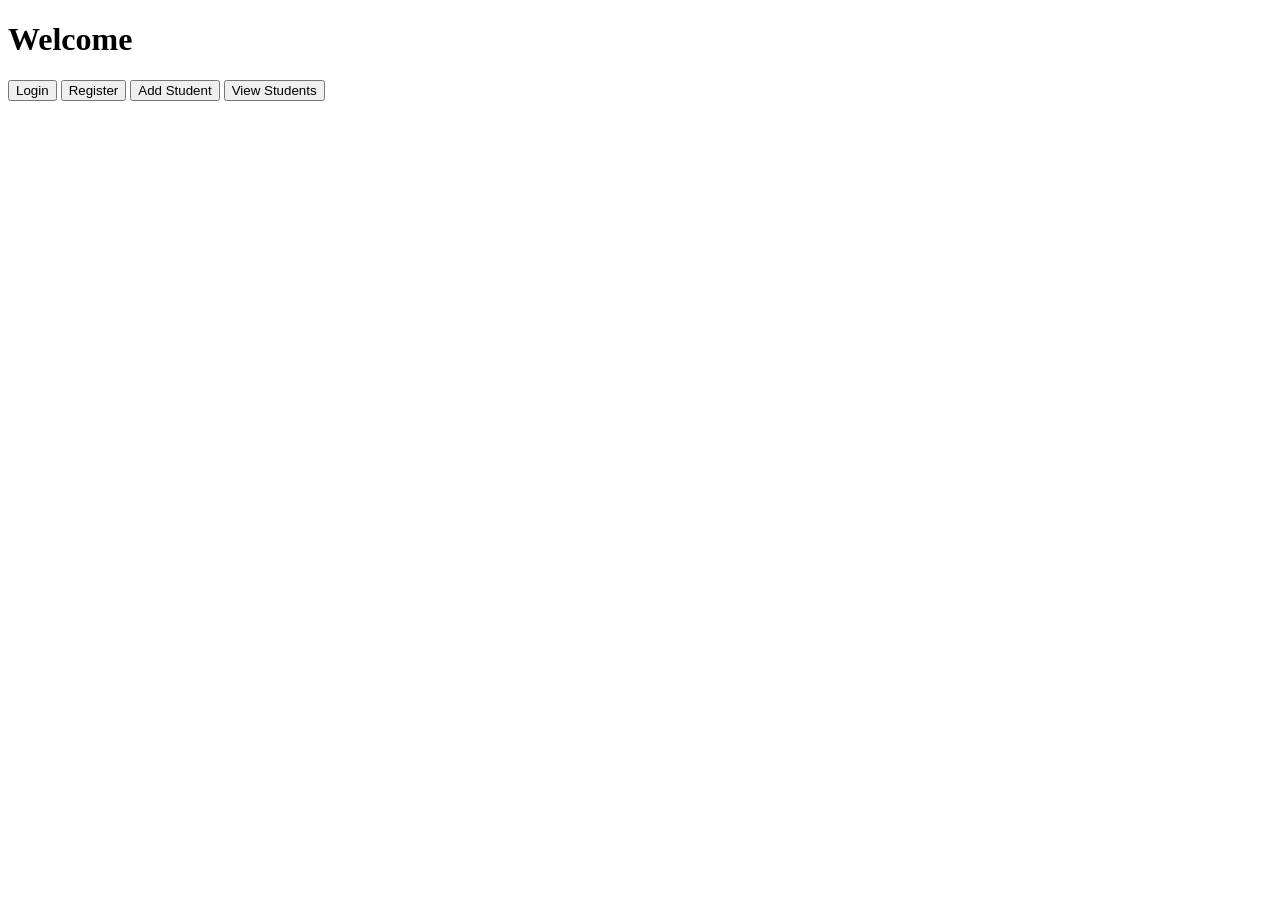
<file: src/main/resources/templates/index.html>
<!DOCTYPE html>
<html xmlns:th="http://www.thymeleaf.org">
<head>
    <title>Home</title>
</head>
<body>
<h1>Welcome</h1>
<a href="/login"><button>Login</button></a>
<a href="/register"><button>Register</button></a>
<a href="/students/add"><button>Add Student</button></a>
<a href="/students"><button>View Students</button></a>
</body>
</html>
</file>
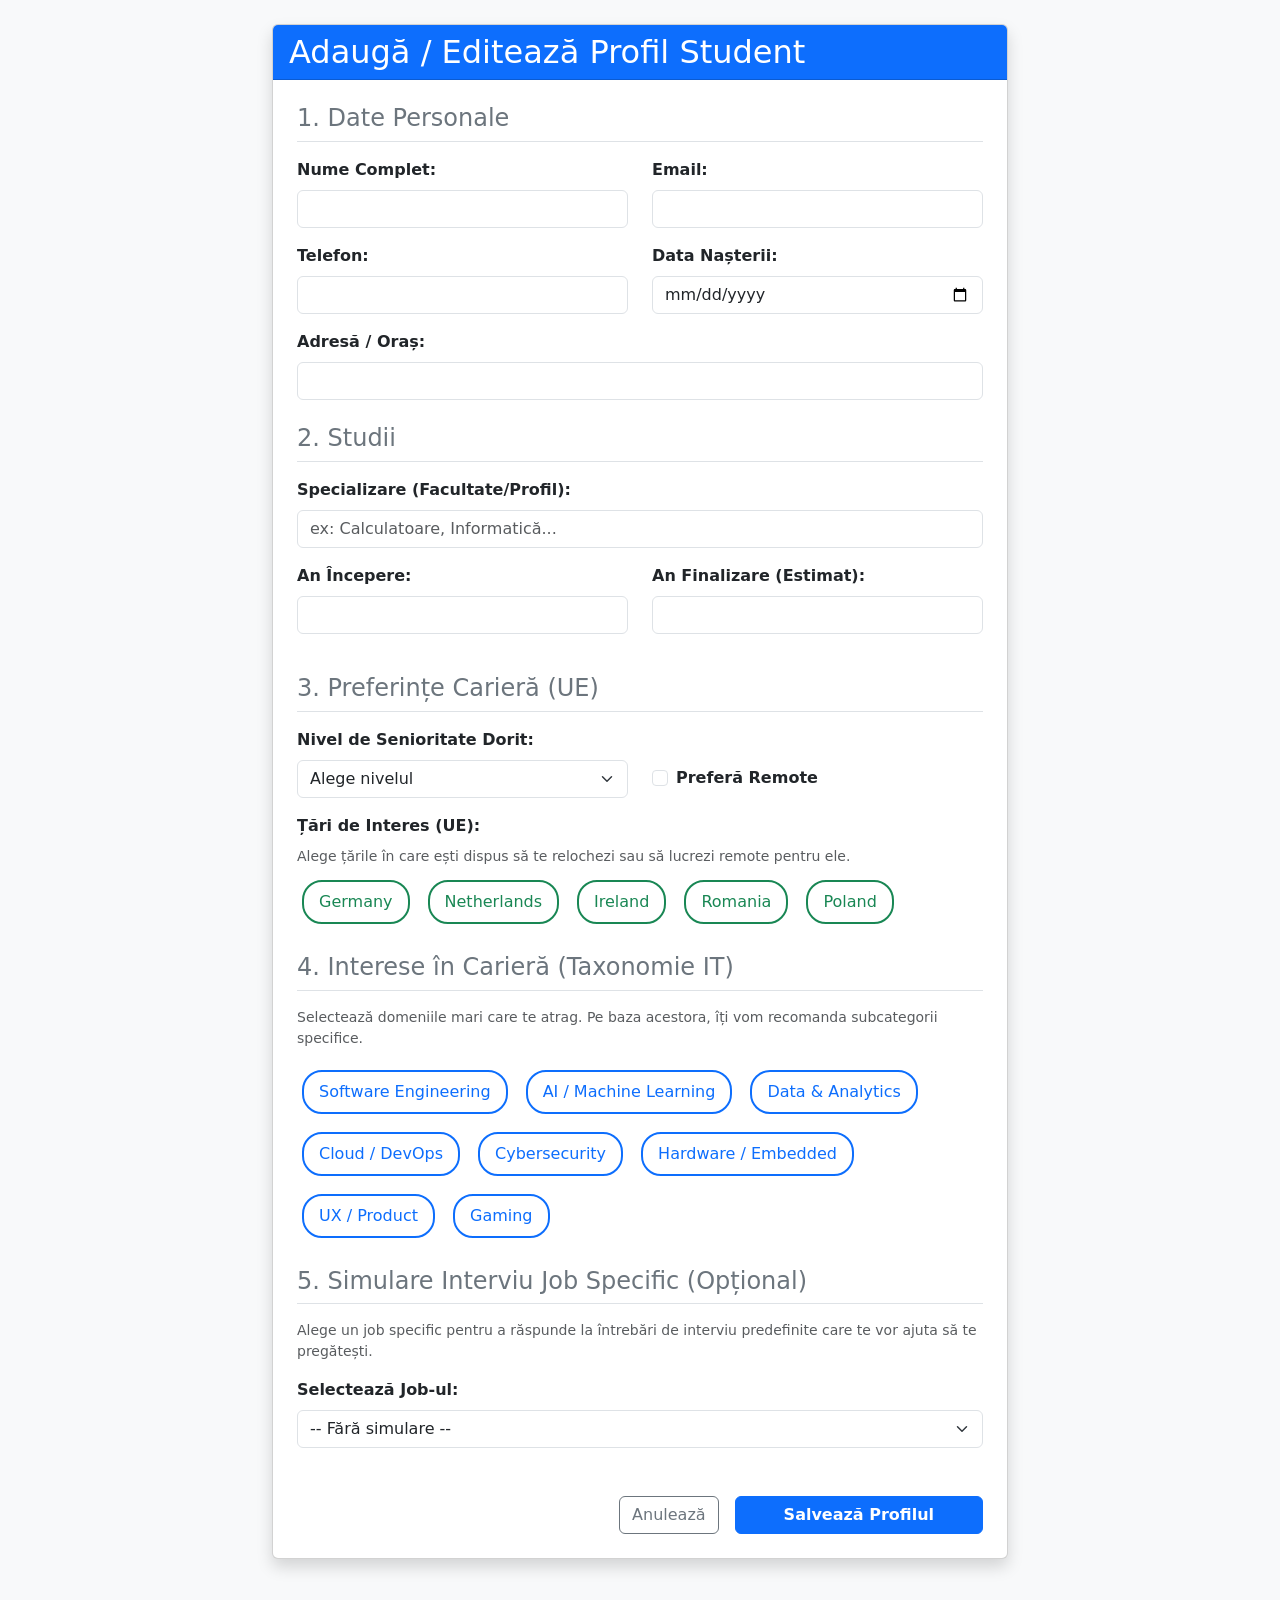
<file: src/main/resources/templates/add-student.html>
<!DOCTYPE html>
<html xmlns:th="http://www.thymeleaf.org" lang="ro">
<head>
    <meta charset="UTF-8">
    <meta name="viewport" content="width=device-width, initial-scale=1.0">
    <title>Adaugă Student</title>
    <link href="https://cdn.jsdelivr.net/npm/bootstrap@5.3.3/dist/css/bootstrap.min.css" rel="stylesheet">
    <style>
        .domain-checkbox, .country-checkbox {
            display: none;
        }
        .domain-label, .country-label {
            display: inline-block;
            padding: 8px 15px;
            margin: 5px;
            border: 2px solid #0d6efd;
            border-radius: 20px;
            cursor: pointer;
            transition: all 0.2s;
            color: #0d6efd;
            background-color: white;
            font-weight: 500;
        }
        .domain-checkbox:checked + .domain-label, .country-checkbox:checked + .country-label {
            background-color: #0d6efd;
            color: white;
            box-shadow: 0 4px 6px rgba(13, 110, 253, 0.2);
        }
        .country-label {
            border-color: #198754;
            color: #198754;
        }
        .country-checkbox:checked + .country-label {
            background-color: #198754;
            box-shadow: 0 4px 6px rgba(25, 135, 84, 0.2);
        }
    </style>
</head>
<body class="bg-light">
<div class="container mt-4 mb-5">
    <div class="row justify-content-center">
        <div class="col-md-8">
            <div class="card shadow">
                <div class="card-header bg-primary text-white">
                    <h2 class="mb-0">Adaugă / Editează Profil Student</h2>
                </div>
                <div class="card-body p-4">
                    <form th:action="@{/students/add}" th:object="${student}" method="post">

                        <h4 class="mb-3 text-secondary border-bottom pb-2">1. Date Personale</h4>
                        <div class="row">
                            <div class="col-md-6 mb-3">
                                <label for="name" class="form-label fw-bold">Nume Complet:</label>
                                <input id="name" th:field="*{name}" type="text" class="form-control" required/>
                            </div>
                            <div class="col-md-6 mb-3">
                                <label for="email" class="form-label fw-bold">Email:</label>
                                <input id="email" th:field="*{email}" type="email" class="form-control" required/>
                            </div>
                        </div>

                        <div class="row">
                            <div class="col-md-6 mb-3">
                                <label for="phoneNumber" class="form-label fw-bold">Telefon:</label>
                                <input id="phoneNumber" th:field="*{phoneNumber}" type="tel" class="form-control"/>
                            </div>
                            <div class="col-md-6 mb-3">
                                <label for="dateOfBirth" class="form-label fw-bold">Data Nașterii:</label>
                                <input id="dateOfBirth" th:field="*{dateOfBirth}" type="date" class="form-control" required/>
                            </div>
                        </div>

                        <div class="mb-3">
                            <label for="address" class="form-label fw-bold">Adresă / Oraș:</label>
                            <input id="address" th:field="*{address}" type="text" class="form-control"/>
                        </div>

                        <h4 class="mb-3 mt-4 text-secondary border-bottom pb-2">2. Studii</h4>
                        <div class="mb-3">
                            <label for="major" class="form-label fw-bold">Specializare (Facultate/Profil):</label>
                            <input id="major" th:field="*{major}" type="text" class="form-control" placeholder="ex: Calculatoare, Informatică..."/>
                        </div>

                        <div class="row">
                            <div class="col-md-6 mb-3">
                                <label for="startYear" class="form-label fw-bold">An Începere:</label>
                                <input id="startYear" th:field="*{startYear}" type="number" class="form-control" min="1900" max="2100"/>
                            </div>
                            <div class="col-md-6 mb-3">
                                <label for="endYear" class="form-label fw-bold">An Finalizare (Estimat):</label>
                                <input id="endYear" th:field="*{endYear}" type="number" class="form-control" min="1900" max="2100"/>
                            </div>
                        </div>

                        <!-- New fields for Seniority, Remote Preference and Location -->
                        <h4 class="mb-3 mt-4 text-secondary border-bottom pb-2">3. Preferințe Carieră (UE)</h4>
                        <div class="row">
                            <div class="col-md-6 mb-3">
                                <label for="preferredSeniority" class="form-label fw-bold">Nivel de Senioritate Dorit:</label>
                                <select id="preferredSeniority" th:field="*{preferredSeniority}" class="form-select">
                                    <option value="">Alege nivelul</option>
                                    <option value="Internship">Internship</option>
                                    <option value="Junior">Junior</option>
                                    <option value="Mid">Mid</option>
                                    <option value="Senior">Senior</option>
                                    <option value="Lead">Lead</option>
                                </select>
                            </div>
                            <div class="col-md-6 mb-3 d-flex align-items-end">
                                <div class="form-check mb-2">
                                    <input class="form-check-input" type="checkbox" id="prefersRemote" th:field="*{prefersRemote}">
                                    <label class="form-check-label fw-bold" for="prefersRemote">
                                        Preferă Remote
                                    </label>
                                </div>
                            </div>
                        </div>

                        <div class="mb-4">
                            <label class="form-label fw-bold">Țări de Interes (UE):</label>
                            <p class="text-muted small mb-2">Alege țările în care ești dispus să te relochezi sau să lucrezi remote pentru ele.</p>
                            <div class="d-flex flex-wrap gap-2">
                                <div>
                                    <input type="checkbox" id="loc_de" class="country-checkbox" name="preferredLocations" value="Germany" th:checked="${student.preferredLocations != null and #lists.contains(student.preferredLocations, 'Germany')}">
                                    <label for="loc_de" class="country-label">Germany</label>
                                </div>
                                <div>
                                    <input type="checkbox" id="loc_nl" class="country-checkbox" name="preferredLocations" value="Netherlands" th:checked="${student.preferredLocations != null and #lists.contains(student.preferredLocations, 'Netherlands')}">
                                    <label for="loc_nl" class="country-label">Netherlands</label>
                                </div>
                                <div>
                                    <input type="checkbox" id="loc_ie" class="country-checkbox" name="preferredLocations" value="Ireland" th:checked="${student.preferredLocations != null and #lists.contains(student.preferredLocations, 'Ireland')}">
                                    <label for="loc_ie" class="country-label">Ireland</label>
                                </div>
                                <div>
                                    <input type="checkbox" id="loc_ro" class="country-checkbox" name="preferredLocations" value="Romania" th:checked="${student.preferredLocations != null and #lists.contains(student.preferredLocations, 'Romania')}">
                                    <label for="loc_ro" class="country-label">Romania</label>
                                </div>
                                <div>
                                    <input type="checkbox" id="loc_pl" class="country-checkbox" name="preferredLocations" value="Poland" th:checked="${student.preferredLocations != null and #lists.contains(student.preferredLocations, 'Poland')}">
                                    <label for="loc_pl" class="country-label">Poland</label>
                                </div>
                            </div>
                        </div>

                        <h4 class="mb-3 mt-4 text-secondary border-bottom pb-2">4. Interese în Carieră (Taxonomie IT)</h4>
                        <p class="text-muted small">Selectează domeniile mari care te atrag. Pe baza acestora, îți vom recomanda subcategorii specifice.</p>

                        <div class="mb-4">
                            <!-- Nivelul 1: Categorii (Hardcoded for UX initially, could be dynamic) -->
                            <div class="d-flex flex-wrap gap-2" id="domain-container">
                                <div>
                                    <input type="checkbox" id="dom_sw" class="domain-checkbox" value="Software Engineering">
                                    <label for="dom_sw" class="domain-label">Software Engineering</label>
                                </div>
                                <div>
                                    <input type="checkbox" id="dom_ai" class="domain-checkbox" value="AI / Machine Learning">
                                    <label for="dom_ai" class="domain-label">AI / Machine Learning</label>
                                </div>
                                <div>
                                    <input type="checkbox" id="dom_data" class="domain-checkbox" value="Data & Analytics">
                                    <label for="dom_data" class="domain-label">Data & Analytics</label>
                                </div>
                                <div>
                                    <input type="checkbox" id="dom_cloud" class="domain-checkbox" value="Cloud / DevOps / Infra">
                                    <label for="dom_cloud" class="domain-label">Cloud / DevOps</label>
                                </div>
                                <div>
                                    <input type="checkbox" id="dom_cyber" class="domain-checkbox" value="Cybersecurity">
                                    <label for="dom_cyber" class="domain-label">Cybersecurity</label>
                                </div>
                                <div>
                                    <input type="checkbox" id="dom_hw" class="domain-checkbox" value="Embedded / Hardware">
                                    <label for="dom_hw" class="domain-label">Hardware / Embedded</label>
                                </div>
                                <div>
                                    <input type="checkbox" id="dom_ux" class="domain-checkbox" value="Product / UX / Design">
                                    <label for="dom_ux" class="domain-label">UX / Product</label>
                                </div>
                                <div>
                                    <input type="checkbox" id="dom_game" class="domain-checkbox" value="Gaming / Media Tech">
                                    <label for="dom_game" class="domain-label">Gaming</label>
                                </div>
                            </div>
                        </div>

                        <!-- Container pentru Subcategorii (Apare dinamic pe baza a ce s-a selectat sus) -->
                        <div id="subcategories-section" class="mb-4" style="display: none; background-color: #f8f9fa; padding: 15px; border-radius: 8px; border: 1px solid #dee2e6;">
                            <h5 class="fw-bold mb-3">Roluri Specifice (Alege ce ți se potrivește)</h5>
                            <div id="subcategories-container" class="d-flex flex-wrap gap-2">
                                <!-- Vor fi injectate prin JavaScript -->
                            </div>

                            <!-- Aici vom păstra ca String subcategoriile alese pentru a le trimite spre Backend -->
                            <!-- Pentru moment refolosim câmpul interestedDomainId sau un camp custom,
                                 ideea e să salvăm intențiile -->
                            <input type="hidden" id="selectedSubcategories" name="applicationAnswers[UserInterests]">
                        </div>

                        <h4 class="mb-3 mt-4 text-secondary border-bottom pb-2">5. Simulare Interviu Job Specific (Opțional)</h4>
                        <p class="text-muted small">Alege un job specific pentru a răspunde la întrebări de interviu predefinite care te vor ajuta să te pregătești.</p>
                        <div class="mb-3">
                            <label for="interestedDomain" class="form-label fw-bold">Selectează Job-ul:</label>
                            <select id="interestedDomain" name="interestedDomainId" class="form-select">
                                <option value="">-- Fără simulare --</option>
                                <option th:each="job : ${availableJobs}" th:value="${job.id}" th:text="${job.jobTitle}" th:attr="data-interviu=${job.interviu}"></option>
                            </select>
                        </div>

                        <div id="questions-container" class="mb-3">
                            <!-- Questions will be dynamically inserted here -->
                        </div>


                        <div class="d-grid gap-2 d-md-flex justify-content-md-end mt-5">
                            <a th:href="@{/students}" class="btn btn-outline-secondary me-md-2">Anulează</a>
                            <button type="submit" class="btn btn-primary px-5 fw-bold">Salvează Profilul</button>
                        </div>
                    </form>
                </div>
            </div>
        </div>
    </div>
</div>

<script src="https://cdn.jsdelivr.net/npm/bootstrap@5.3.3/dist/js/bootstrap.bundle.min.js"></script>

<script>
    // Dictionar intern (simplificat pentru frontend, dar ar trebui adus din backend ideal)
    const taxonomyMap = {
        "Software Engineering": ["Frontend Developer", "Backend Developer", "Full Stack Developer", "Mobile Developer", "QA Automation"],
        "AI / Machine Learning": ["ML Engineer", "Data Scientist", "Computer Vision Engineer", "NLP Engineer"],
        "Data & Analytics": ["Data Analyst", "BI Developer", "Data Engineer"],
        "Cloud / DevOps / Infra": ["DevOps Engineer", "Cloud Engineer", "Site Reliability Engineer"],
        "Cybersecurity": ["SOC Analyst", "Security Engineer", "Pentester"],
        "Embedded / Hardware": ["Embedded Engineer", "Firmware Engineer", "IoT Engineer", "Robotics Engineer"],
        "Product / UX / Design": ["Product Manager", "UX Designer", "UI Designer"],
        "Gaming / Media Tech": ["Game Developer", "Unity Developer", "Graphics Programmer"]
    };

    document.addEventListener('DOMContentLoaded', function() {
        const domainCheckboxes = document.querySelectorAll('.domain-checkbox');
        const subcatSection = document.getElementById('subcategories-section');
        const subcatContainer = document.getElementById('subcategories-container');
        const hiddenInput = document.getElementById('selectedSubcategories');

        let selectedDomains = new Set();
        let selectedSubcats = new Set();

        domainCheckboxes.forEach(cb => {
            cb.addEventListener('change', function() {
                if (this.checked) {
                    selectedDomains.add(this.value);
                } else {
                    selectedDomains.delete(this.value);
                    // Daca un domeniu e deselectat, scoatem si subcategoriile lui din selectie
                    (taxonomyMap[this.value] || []).forEach(sub => selectedSubcats.delete(sub));
                }

                renderSubcategories();
            });
        });

        function renderSubcategories() {
            subcatContainer.innerHTML = '';

            if (selectedDomains.size === 0) {
                subcatSection.style.display = 'none';
                hiddenInput.value = '';
                return;
            }

            subcatSection.style.display = 'block';

            selectedDomains.forEach(domain => {
                const subcats = taxonomyMap[domain] || [];

                // Add a small header for the domain
                const header = document.createElement('div');
                header.className = 'w-100 mt-2 mb-1 text-primary fw-bold small';
                header.textContent = domain;
                subcatContainer.appendChild(header);

                subcats.forEach(sub => {
                    const div = document.createElement('div');

                    const cb = document.createElement('input');
                    cb.type = 'checkbox';
                    cb.className = 'domain-checkbox subcat-cb';
                    cb.id = 'sub_' + sub.replace(/\s+/g, '_');
                    cb.value = sub;
                    if(selectedSubcats.has(sub)) cb.checked = true;

                    const lbl = document.createElement('label');
                    lbl.htmlFor = cb.id;
                    lbl.className = 'domain-label px-2 py-1 fs-6';
                    lbl.style.borderColor = '#6c757d';
                    lbl.style.color = '#495057';
                    lbl.textContent = sub;

                    cb.addEventListener('change', function() {
                        if(this.checked) selectedSubcats.add(this.value);
                        else selectedSubcats.delete(this.value);

                        // Actualizam input-ul hidden cu o lista delimitata de virgula
                        hiddenInput.value = Array.from(selectedSubcats).join(', ');

                        // Schimbam culoarea cand e selectat
                        if(this.checked) {
                            lbl.style.backgroundColor = '#6c757d';
                            lbl.style.color = 'white';
                        } else {
                            lbl.style.backgroundColor = 'white';
                            lbl.style.color = '#495057';
                        }
                    });

                    // Trigger event to set initial style if already checked
                    if(cb.checked) {
                        lbl.style.backgroundColor = '#6c757d';
                        lbl.style.color = 'white';
                    }

                    div.appendChild(cb);
                    div.appendChild(lbl);
                    subcatContainer.appendChild(div);
                });
            });
        }

        // --- Interview Questions Logic ---
        const interestedDomainSelect = document.getElementById('interestedDomain');
        const questionsContainer = document.getElementById('questions-container');
        let allQuestions = [];

        // Fetch all questions once
        fetch('/questions.json')
            .then(response => {
                if (!response.ok) {
                    throw new Error('Network response was not ok for questions.json');
                }
                return response.json();
            })
            .then(data => {
                console.log('Successfully fetched questions.json');
                allQuestions = data;
            })
            .catch(error => console.error('Error fetching questions:', error));

        interestedDomainSelect.addEventListener('change', function () {
            const selectedOption = this.options[this.selectedIndex];
            const selectedJobId = this.value;
            const needsInterview = selectedOption.getAttribute('data-interviu') === 'true';

            questionsContainer.innerHTML = ''; // Clear previous questions

            if (selectedJobId && needsInterview) {
                // Use parseInt to ensure the ID is a number for comparison
                const jobIdNumber = parseInt(selectedJobId, 10);
                const jobQuestionsData = allQuestions.find(q => q.jobId === jobIdNumber);

                if (jobQuestionsData && jobQuestionsData.questions) {
                    const questionsToDisplay = jobQuestionsData.questions.slice(0, 5);

                    questionsToDisplay.forEach((question) => {
                        const formGroup = document.createElement('div');
                        formGroup.classList.add('mb-3', 'p-3', 'bg-white', 'border', 'rounded', 'shadow-sm');

                        const label = document.createElement('label');
                        label.classList.add('form-label', 'fw-bold', 'text-primary');
                        label.innerHTML = `<i class="bi bi-question-circle me-1"></i>${question.questionText}`;

                        let inputElement;
                        const inputName = `applicationAnswers[${question.questionText}]`;

                        if (question.type === 'TEXT') {
                            inputElement = document.createElement('textarea');
                            inputElement.classList.add('form-control');
                            inputElement.name = inputName;
                            inputElement.rows = 2;
                        } else if (question.type === 'MULTIPLE_CHOICE') {
                            inputElement = document.createElement('select');
                            inputElement.classList.add('form-select');
                            inputElement.name = inputName;

                            const defaultOption = document.createElement('option');
                            defaultOption.value = '';
                            defaultOption.textContent = 'Selectează o variantă';
                            inputElement.appendChild(defaultOption);

                            question.options.forEach(optionText => {
                                const option = document.createElement('option');
                                option.value = optionText;
                                option.textContent = optionText;
                                inputElement.appendChild(option);
                            });
                        }

                        if(inputElement) {
                            formGroup.appendChild(label);
                            formGroup.appendChild(inputElement);
                            questionsContainer.appendChild(formGroup);
                        }
                    });
                }
            }
        });
    });
</script>
</body>
</html>
</file>
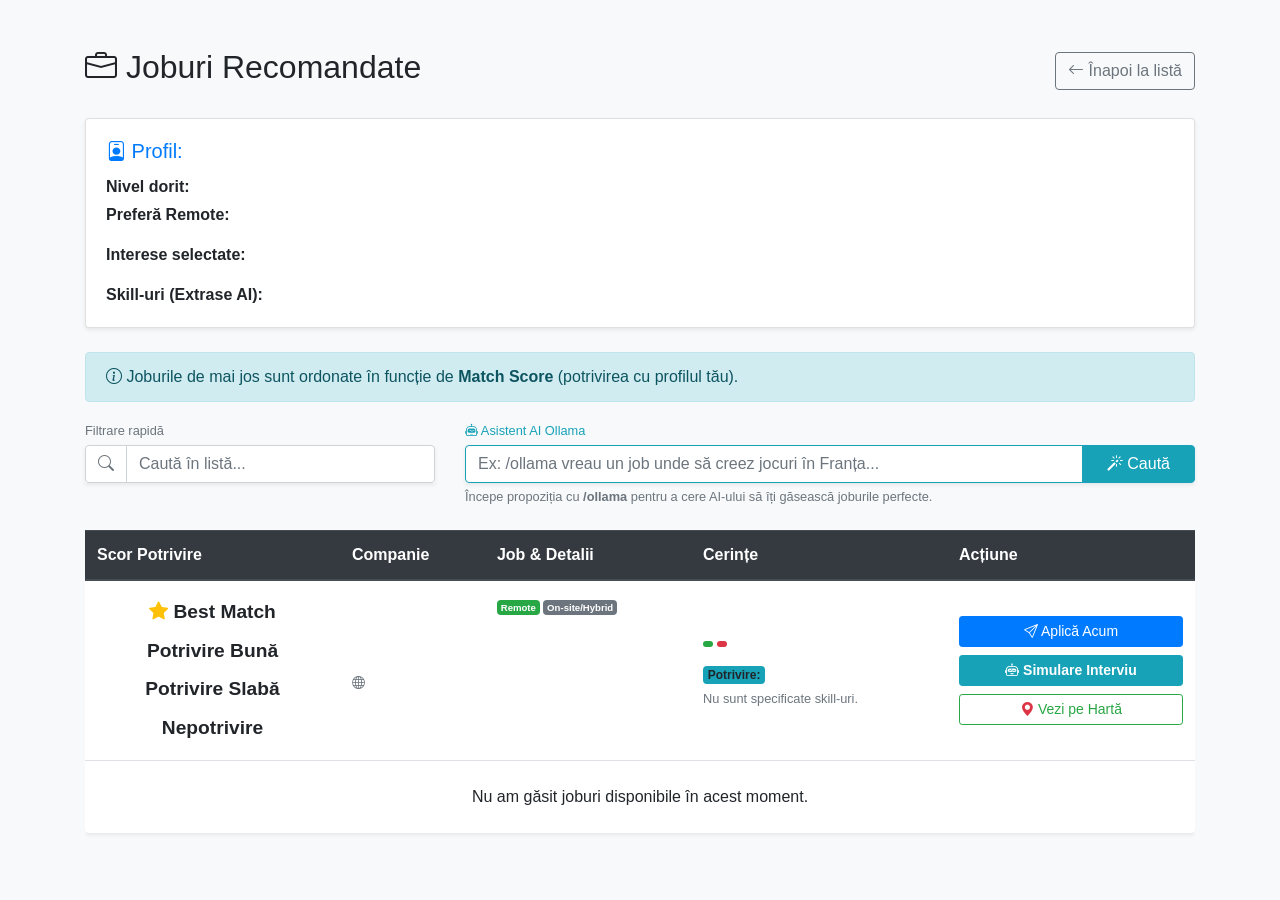
<file: src/main/resources/templates/apply-job.html>
<!DOCTYPE html>
<html lang="ro" xmlns:th="http://www.thymeleaf.org">
<head>
    <meta charset="UTF-8">
    <title>Aplică la un Job - Recomandări</title>
    <link rel="stylesheet" href="https://stackpath.bootstrapcdn.com/bootstrap/4.5.2/css/bootstrap.min.css">
    <link rel="stylesheet" href="https://cdn.jsdelivr.net/npm/bootstrap-icons@1.11.3/font/bootstrap-icons.min.css">
    <!-- Bootstrap JS (pentru modale) -->
    <script src="https://code.jquery.com/jquery-3.5.1.slim.min.js"></script>
    <script src="https://cdn.jsdelivr.net/npm/bootstrap@4.5.2/dist/js/bootstrap.bundle.min.js"></script>
    <style>
        .match-score {
            font-size: 1.2rem;
            font-weight: bold;
            padding: 5px 10px;
            border-radius: 5px;
        }
        .score-high { background-color: #d4edda; color: #155724; }
        .score-medium { background-color: #fff3cd; color: #856404; }
        .score-low { background-color: #f8d7da; color: #721c24; }

        .loader {
            border: 4px solid #f3f3f3;
            border-top: 4px solid #3498db;
            border-radius: 50%;
            width: 30px;
            height: 30px;
            animation: spin 1s linear infinite;
            display: inline-block;
            vertical-align: middle;
        }
        @keyframes spin {
            0% { transform: rotate(0deg); }
            100% { transform: rotate(360deg); }
        }
    </style>
</head>
<body class="bg-light">
<div class="container mt-5">
    <div class="d-flex justify-content-between align-items-center mb-4">
        <h2><i class="bi bi-briefcase me-2"></i> Joburi Recomandate</h2>
        <a th:href="@{/students}" class="btn btn-outline-secondary"><i class="bi bi-arrow-left"></i> Înapoi la listă</a>
    </div>

    <div class="card shadow-sm mb-4">
        <div class="card-body">
            <h5 class="card-title text-primary"><i class="bi bi-person-badge"></i> Profil: <span th:text="${student.name}"></span></h5>
            <p class="mb-1"><strong>Nivel dorit:</strong> <span th:text="${student.preferredSeniority != null and !student.preferredSeniority.isEmpty() ? student.preferredSeniority : 'Nespecificat'}"></span></p>
            <p class="mb-1"><strong>Preferă Remote:</strong> <span th:text="${student.prefersRemote ? 'Da' : 'Nu contează / Hibrid'}"></span></p>

            <div class="mt-3" th:if="${student.applicationAnswers['UserInterests'] != null and !student.applicationAnswers['UserInterests'].isEmpty()}">
                <strong>Interese selectate:</strong>
                <span class="badge badge-info mx-1" th:each="interest : ${#strings.arraySplit(student.applicationAnswers['UserInterests'], ',')}" th:text="${interest}"></span>
            </div>

            <div class="mt-3" th:if="${student.skills != null and !student.skills.isEmpty()}">
                <strong>Skill-uri (Extrase AI):</strong>
                <span class="badge badge-secondary mx-1" th:each="skill : ${student.skills}" th:text="${skill}"></span>
            </div>
        </div>
    </div>

    <div class="alert alert-info">
        <i class="bi bi-info-circle"></i> Joburile de mai jos sunt ordonate în funcție de <strong>Match Score</strong> (potrivirea cu profilul tău).
    </div>

    <div class="row mb-4 align-items-start">
        <!-- Căutare locală normală (instant) -->
        <div class="col-md-4">
            <label class="form-label fw-bold text-muted small mb-1">Filtrare rapidă</label>
            <div class="input-group shadow-sm">
                <div class="input-group-prepend">
                    <span class="input-group-text bg-white border-end-0"><i class="bi bi-search text-muted"></i></span>
                </div>
                <input type="text" id="jobSearchInput" class="form-control border-start-0" placeholder="Caută în listă...">
            </div>
        </div>

        <!-- Căutare AI cu Ollama -->
        <div class="col-md-8">
            <label class="form-label fw-bold text-info small mb-1"><i class="bi bi-robot"></i> Asistent AI Ollama</label>
            <form th:action="@{/students/{id}/apply(id=${student.id})}" method="get" id="ollamaSearchForm">
                <div class="input-group shadow-sm">
                    <input type="text" name="searchQuery" class="form-control border-info"
                           placeholder="Ex: /ollama vreau un job unde să creez jocuri în Franța..."
                           th:value="${searchQuery != null and searchQuery.startsWith('/ollama') ? searchQuery : ''}"
                           required>
                    <div class="input-group-append">
                        <button class="btn btn-info text-white border-info fw-bold px-4" type="submit" id="ollamaSearchButton">
                            <i class="bi bi-magic"></i> Caută
                        </button>
                    </div>
                </div>
                <small class="form-text text-muted mt-1">
                    Începe propoziția cu <strong>/ollama</strong> pentru a cere AI-ului să îți găsească joburile perfecte.
                </small>
            </form>
        </div>
    </div>

    <div class="table-responsive mt-4">
        <table class="table table-hover bg-white shadow-sm rounded" id="jobsTable">
            <thead class="thead-dark">
            <tr>
                <th>Scor Potrivire</th>
                <th>Companie</th>
                <th>Job & Detalii</th>
                <th>Cerințe</th>
                <th>Acțiune</th>
            </tr>
            </thead>
            <tbody>
            <tr th:each="job, iterStat : ${availableJobs}" class="job-row">
                <td class="text-center align-middle">
                    <!-- NOUA LOGICĂ PENTRU AFIȘAREA SCORULUI -->
                    <div th:if="${job.matchScore > 80}" class="match-score score-best">
                        <i class="bi bi-star-fill text-warning"></i> Best Match
                    </div>
                    <div th:if="${job.matchScore > 50 and job.matchScore <= 80}" class="match-score score-good">
                        Potrivire Bună
                    </div>
                    <div th:if="${job.matchScore > 20 and job.matchScore <= 50}" class="match-score score-weak">
                        Potrivire Slabă
                    </div>
                    <div th:if="${job.matchScore <= 20}" class="match-score score-none">
                        Nepotrivire
                    </div>
                </td>
                <td class="align-middle fw-bold job-company">
                    <span th:text="${job.company}"></span><br>
                    <small class="text-muted" th:if="${job.country != null}"><i class="bi bi-globe"></i> <span th:text="${job.country}"></span></small>
                </td>
                <td class="job-details">
                    <h5 class="mb-1 text-primary job-title" th:text="${job.jobTitle}"></h5>
                    <div class="small text-muted mb-2">
                        <span th:if="${job.seniority != null}" class="badge badge-dark me-1" th:text="${job.seniority}"></span>
                        <span th:if="${job.isRemote}" class="badge badge-success me-1">Remote</span>
                        <span th:unless="${job.isRemote}" class="badge badge-secondary me-1">On-site/Hybrid</span>
                    </div>
                    <p class="small mb-0 job-desc" th:text="${job.description}"></p>
                </td>
                <td class="align-middle job-skills">
                    <div th:if="${job.requiredSkills != null and !job.requiredSkills.isEmpty()}">
                        <!-- Bucla pentru afișarea skill-urilor colorate -->
                        <th:block th:each="reqSkill : ${job.requiredSkills}">
            <span th:if="${studentSkills.contains(reqSkill.toLowerCase())}"
                  class="badge bg-success me-1"
                  th:text="${reqSkill}">
            </span>
                            <span th:unless="${studentSkills.contains(reqSkill.toLowerCase())}"
                                  class="badge bg-danger me-1"
                                  th:text="${reqSkill}">
            </span>
                        </th:block>

                        <!-- Diviziunea nou adăugată pentru afișarea procentajului -->
                        <div class="mt-2">
            <span class="badge bg-info">
                Potrivire: <th:block th:text="${#numbers.formatDecimal(job.matchScore, 1, 0)} + '%'"></th:block>
            </span>
                        </div>
                    </div>

                    <!-- Mesaj dacă nu sunt specificate skill-uri -->
                    <span th:if="${job.requiredSkills == null or job.requiredSkills.isEmpty()}" class="text-muted small">Nu sunt specificate skill-uri.</span>
                </td>
                <td class="align-middle text-center">
                    <div class="d-flex flex-column align-items-center">
                        <!-- NOUA LOGICĂ PENTRU BUTONUL DE APLICARE -->
                        <form th:action="@{/students/{id}/apply(id=${student.id})}" method="post" class="mb-2 w-100">
                            <input type="hidden" name="id" th:value="${job.id}" />
                            <button type="submit"
                                    class="btn btn-primary btn-sm w-100"
                                    th:disabled="${job.matchScore <= 40}"
                                    th:title="${job.matchScore <= 40 ? 'Potrivirea trebuie să fie de peste 40% pentru a aplica' : 'Aplică la acest job'}">
                                <i class="bi bi-send"></i> Aplică Acum
                            </button>
                        </form>

                        <button type="button" class="btn btn-info btn-sm w-100 mb-2 text-white font-weight-bold"
                                th:onclick="openInterviewModal([[${job.id}]], [[${job.jobTitle}]])">
                            <i class="bi bi-robot"></i> Simulare Interviu
                        </button>

                        <a th:if="${job.latitude != null and job.longitude != null}"
                           th:href="@{'https://www.openstreetmap.org/?mlat=' + ${job.latitude} + '&mlon=' + ${job.longitude} + '#map=15/' + ${job.latitude} + '/' + ${job.longitude}}"
                           target="_blank"
                           class="btn btn-outline-success btn-sm w-100"
                           title="Deschide locația în OpenStreetMap">
                            <i class="bi bi-geo-alt-fill text-danger"></i> Vezi pe Hartă
                        </a>
                    </div>
                </td>
            </tr>
            <tr id="noResultsRow" style="display: none;">
                <td colspan="5" class="text-center py-4 text-muted">Nu am găsit joburi care să corespundă căutării.</td>
            </tr>
            <tr th:if="${#lists.isEmpty(availableJobs)}">
                <td colspan="5" class="text-center py-4">Nu am găsit joburi disponibile în acest moment.</td>
            </tr>
            </tbody>
        </table>
    </div>
</div>

<!-- Modal pentru Simulare Interviu -->
<div class="modal fade" id="interviewModal" tabindex="-1" aria-labelledby="interviewModalLabel" aria-hidden="true" data-backdrop="static">
    <div class="modal-dialog modal-lg modal-dialog-centered">
        <div class="modal-content border-0 shadow-lg">
            <div class="modal-header bg-info text-white border-0">
                <h5 class="modal-title font-weight-bold" id="interviewModalLabel">
                    <i class="bi bi-robot me-2"></i> Interviu AI pentru: <span id="modalJobTitle"></span>
                </h5>
                <button type="button" class="close text-white" data-dismiss="modal" aria-label="Close">
                    <span aria-hidden="true">&times;</span>
                </button>
            </div>
            <div class="modal-body p-4 bg-light">
                <p class="text-muted">
                    Răspunde la următoarea întrebare (sau set de întrebări) pentru a vedea cum te-ai descurca la interviu. Inteligența artificială îți va oferi un scor și feedback pe loc.
                </p>
                <div class="card shadow-sm border-0 mb-3">
                    <div class="card-body">
                        <h6 class="font-weight-bold text-dark mb-3">Spune-ne de ce ești potrivit pentru acest rol și descrie cum ai aborda o problemă tehnică critică legată de acest domeniu.</h6>
                        <textarea id="interviewAnswer" class="form-control" rows="5" placeholder="Scrie răspunsul tău aici..."></textarea>
                    </div>
                </div>

                <div id="loadingSection" class="text-center my-4" style="display: none;">
                    <div class="loader mb-2"></div>
                    <p class="text-info font-weight-bold">AI evaluează răspunsul tău... Te rugăm să aștepți.</p>
                </div>

                <div id="resultSection" style="display: none;">
                    <hr>
                    <h5 class="font-weight-bold mb-3">Rezultat Evaluare:</h5>
                    <div class="d-flex align-items-center mb-3">
                        <div class="display-4 font-weight-bold mr-3" id="scoreValue" style="color: #17a2b8;">0</div>
                        <div class="text-muted" style="font-size: 1.2rem;">/ 100 puncte</div>
                    </div>
                    <div class="card bg-white border-info shadow-sm">
                        <div class="card-body">
                            <h6 class="text-info font-weight-bold"><i class="bi bi-chat-quote-fill me-1"></i> Feedback AI:</h6>
                            <p id="feedbackText" class="mb-0 text-dark"></p>
                        </div>
                    </div>
                </div>

                <input type="hidden" id="currentJobId">
            </div>
            <div class="modal-footer bg-white border-0">
                <button type="button" class="btn btn-secondary" data-dismiss="modal">Închide</button>
                <button type="button" class="btn btn-info font-weight-bold" id="submitInterviewBtn" onclick="submitInterview()">Trimite Răspunsul</button>
            </div>
        </div>
    </div>
</div>

<script th:inline="javascript">
    const studentId = /*[[${student.id}]]*/ 0;

    function openInterviewModal(jobId, jobTitle) {
        document.getElementById('modalJobTitle').innerText = jobTitle;
        document.getElementById('currentJobId').value = jobId;
        document.getElementById('interviewAnswer').value = '';
        document.getElementById('interviewAnswer').disabled = false;

        document.getElementById('resultSection').style.display = 'none';
        document.getElementById('loadingSection').style.display = 'none';
        document.getElementById('submitInterviewBtn').style.display = 'inline-block';

        $('#interviewModal').modal('show');
    }

    function submitInterview() {
        const jobId = document.getElementById('currentJobId').value;
        const answer = document.getElementById('interviewAnswer').value;

        if (!answer.trim()) {
            alert('Te rog să scrii un răspuns înainte de a trimite.');
            return;
        }

        document.getElementById('interviewAnswer').disabled = true;
        document.getElementById('submitInterviewBtn').style.display = 'none';
        document.getElementById('loadingSection').style.display = 'block';
        document.getElementById('resultSection').style.display = 'none';

        const formData = new URLSearchParams();
        formData.append('jobId', jobId);
        formData.append('answer', answer);

        fetch(`/students/${studentId}/simulate-interview`, {
            method: 'POST',
            headers: {
                'Content-Type': 'application/x-www-form-urlencoded',
            },
            body: formData.toString()
        })
        .then(response => response.json())
        .then(data => {
            document.getElementById('loadingSection').style.display = 'none';
            document.getElementById('resultSection').style.display = 'block';

            document.getElementById('scoreValue').innerText = data.score;
            document.getElementById('feedbackText').innerText = data.feedback;

            // Schimbă culoarea scorului în funcție de performanță
            const scoreNum = parseInt(data.score);
            const scoreEl = document.getElementById('scoreValue');
            if (isNaN(scoreNum)) {
                scoreEl.style.color = '#dc3545'; // roșu pentru eroare
            } else if (scoreNum >= 80) {
                scoreEl.style.color = '#28a745'; // verde pt scor bun
            } else if (scoreNum >= 50) {
                scoreEl.style.color = '#ffc107'; // galben pt scor mediu
            } else {
                scoreEl.style.color = '#dc3545'; // roșu pt scor mic
            }
        })
        .catch(error => {
            console.error('Error:', error);
            document.getElementById('loadingSection').style.display = 'none';
            document.getElementById('resultSection').style.display = 'block';
            document.getElementById('scoreValue').innerText = 'Eroare';
            document.getElementById('scoreValue').style.color = '#dc3545';
            document.getElementById('feedbackText').innerText = 'A apărut o problemă de conexiune sau serverul AI nu a răspuns la timp.';
        });
    }

    document.addEventListener('DOMContentLoaded', function() {
        const searchInput = document.getElementById('jobSearchInput');
        const jobRows = document.querySelectorAll('.job-row');
        const noResultsRow = document.getElementById('noResultsRow');

        searchInput.addEventListener('input', function(e) {
            const searchTerm = e.target.value.toLowerCase().trim();

            if (searchTerm.startsWith('/ollama')) {
                document.getElementById('searchButton').innerHTML = '<i class="bi bi-robot"></i> Întreabă AI';
                document.getElementById('searchButton').classList.replace('btn-primary', 'btn-info');
                document.getElementById('searchButton').classList.add('text-white');
                jobRows.forEach(row => row.style.display = '');
                if (noResultsRow) noResultsRow.style.display = 'none';
                return;
            } else {
                document.getElementById('searchButton').innerHTML = '<i class="bi bi-search"></i> Caută';
                document.getElementById('searchButton').classList.replace('btn-info', 'btn-primary');
                document.getElementById('searchButton').classList.remove('text-white');
            }

            let visibleCount = 0;

            jobRows.forEach(row => {
                const company = row.querySelector('.job-company').textContent.toLowerCase();
                const title = row.querySelector('.job-title').textContent.toLowerCase();
                const desc = row.querySelector('.job-desc').textContent.toLowerCase();
                const skills = row.querySelector('.job-skills') ? row.querySelector('.job-skills').textContent.toLowerCase() : "";

                if (company.includes(searchTerm) || title.includes(searchTerm) || desc.includes(searchTerm) || skills.includes(searchTerm)) {
                    row.style.display = '';
                    visibleCount++;
                } else {
                    row.style.display = 'none';
                }
            });



            if (visibleCount === 0 && jobRows.length > 0) {
                if (noResultsRow) noResultsRow.style.display = '';
            } else {
                if (noResultsRow) noResultsRow.style.display = 'none';
            }
        });
    });
</script>

</body>
</html>
</file>
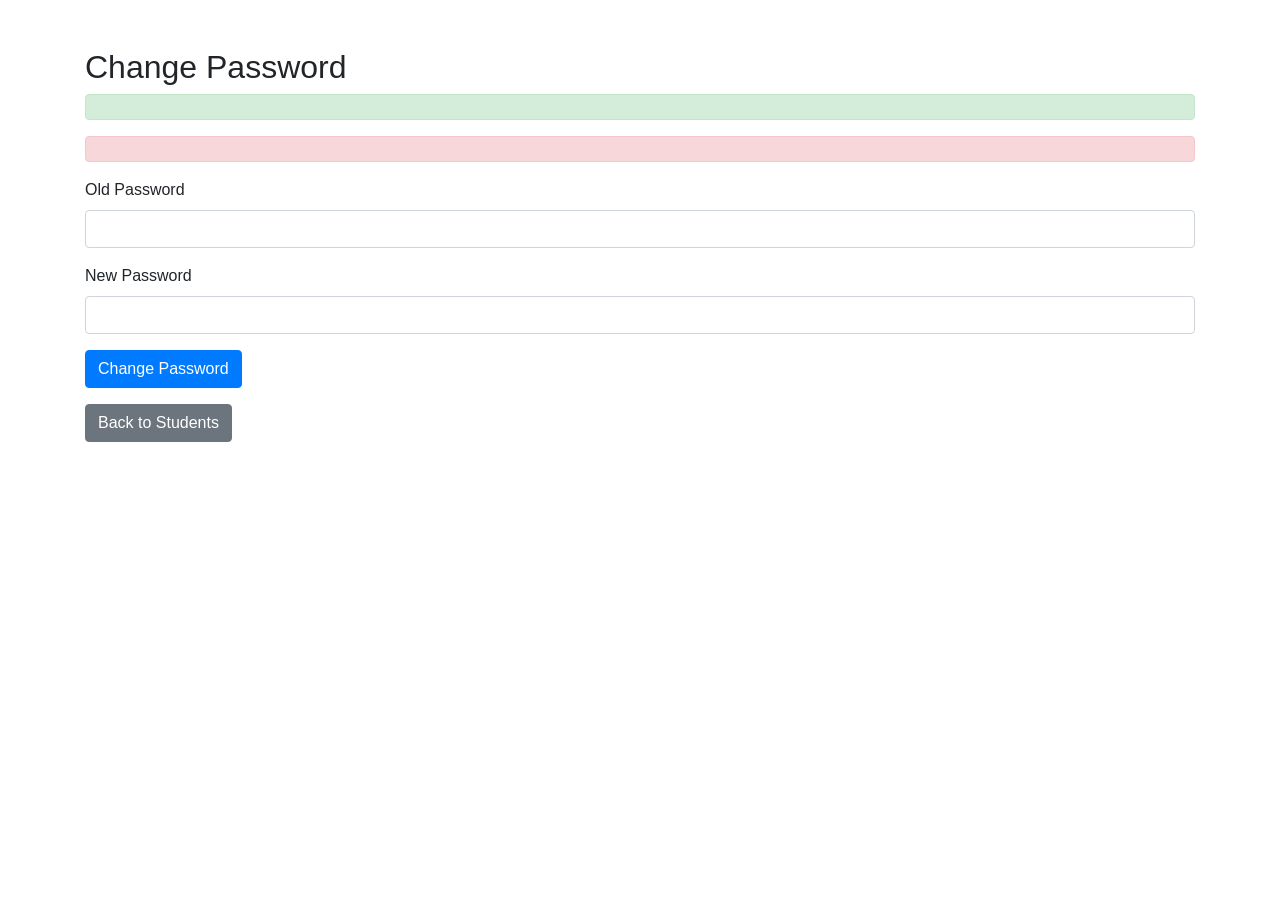
<file: src/main/resources/templates/change-password.html>
<!DOCTYPE html>
<html lang="en" xmlns:th="http://www.thymeleaf.org">
<head>
    <meta charset="UTF-8">
    <title>Change Password</title>
    <link rel="stylesheet" href="https://stackpath.bootstrapcdn.com/bootstrap/4.5.2/css/bootstrap.min.css">
</head>
<body>
<div class="container mt-5">
    <h2>Change Password</h2>
    <div th:if="${success}" class="alert alert-success" th:text="${success}"></div>
    <div th:if="${error}" class="alert alert-danger" th:text="${error}"></div>
    <form th:action="@{/change-password}" method="post">
        <div class="form-group">
            <label for="oldPassword">Old Password</label>
            <input type="password" class="form-control" id="oldPassword" name="oldPassword" required>
        </div>
        <div class="form-group">
            <label for="newPassword">New Password</label>
            <input type="password" class="form-control" id="newPassword" name="newPassword" required>
        </div>
        <button type="submit" class="btn btn-primary">Change Password</button>
    </form>
    <a href="/students" class="btn btn-secondary mt-3">Back to Students</a>
</div>
</body>
</html>
</file>
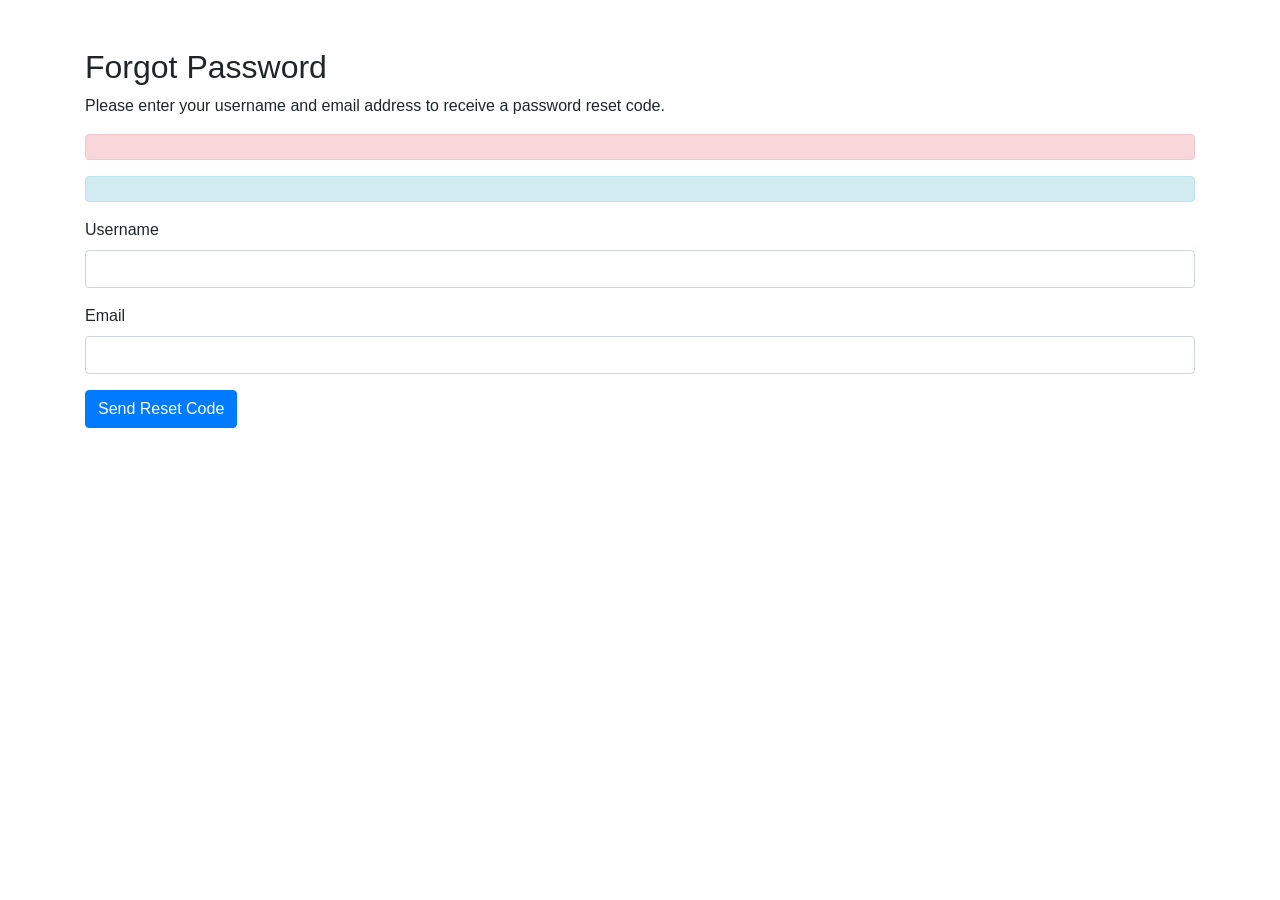
<file: src/main/resources/templates/forgot-password.html>
<!DOCTYPE html>
<html lang="en" xmlns:th="http://www.thymeleaf.org">
<head>
    <meta charset="UTF-8">
    <title>Forgot Password</title>
    <link rel="stylesheet" href="https://stackpath.bootstrapcdn.com/bootstrap/4.5.2/css/bootstrap.min.css">
</head>
<body>
<div class="container mt-5">
    <h2>Forgot Password</h2>
    <p>Please enter your username and email address to receive a password reset code.</p>
    <div th:if="${error}" class="alert alert-danger" th:text="${error}"></div>
    <div th:if="${message}" class="alert alert-info" th:text="${message}"></div>
    <form th:action="@{/password-reset/request}" method="post">
        <div class="form-group">
            <label for="username">Username</label>
            <input type="text" class="form-control" id="username" name="username" required>
        </div>
        <div class="form-group">
            <label for="email">Email</label>
            <input type="email" class="form-control" id="email" name="email" required>
        </div>
        <button type="submit" class="btn btn-primary">Send Reset Code</button>
    </form>
</div>
</body>
</html>
</file>
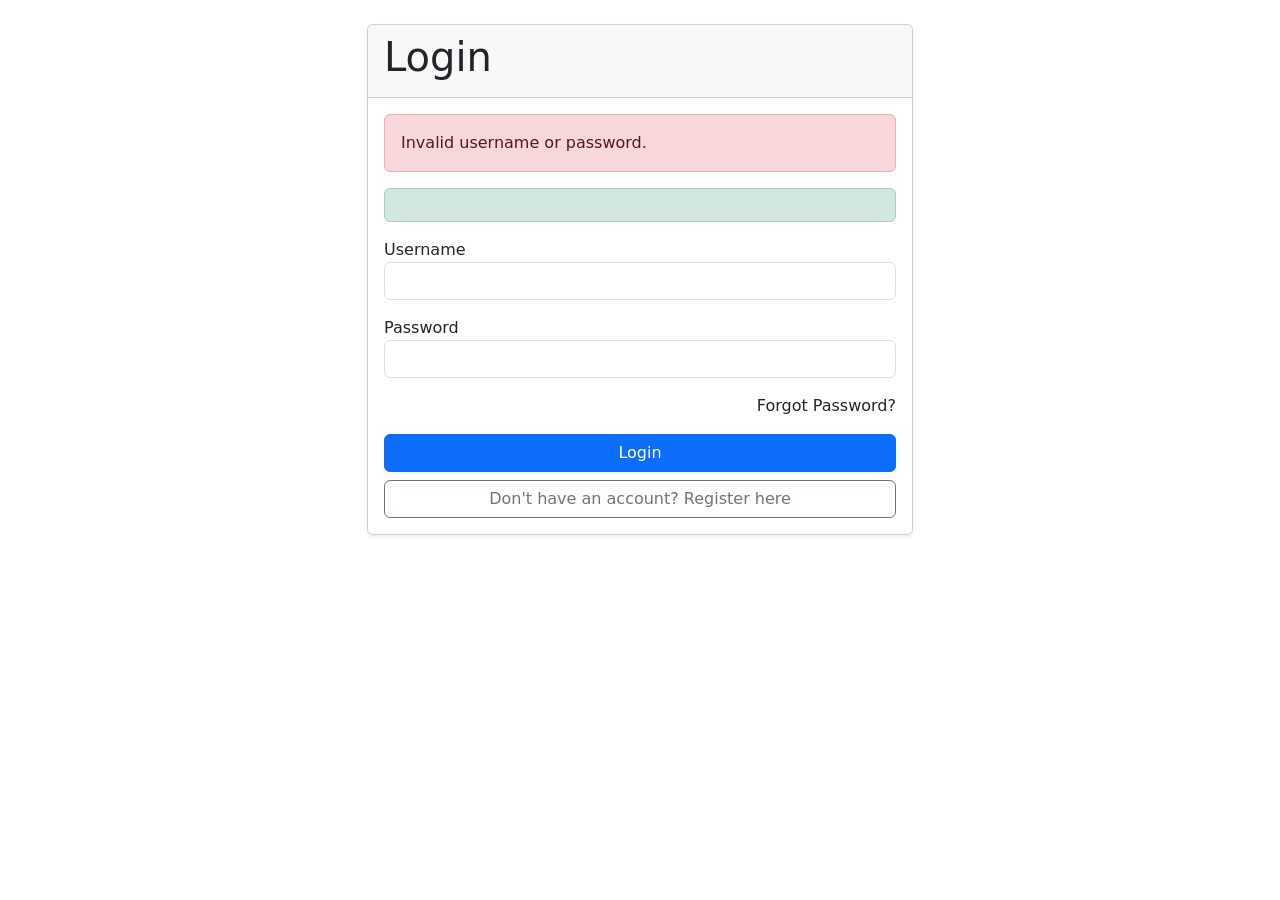
<file: src/main/resources/templates/login.html>
<!DOCTYPE html>
<html xmlns:th="http://www.thymeleaf.org" lang="en">
<head>
    <meta charset="UTF-8">
    <meta name="viewport" content="width=device-width, initial-scale=1.0">
    <title>Login</title>
    <link href="https://cdn.jsdelivr.net/npm/bootstrap@5.3.3/dist/css/bootstrap.min.css" rel="stylesheet">
</head>
<body>
<div class="container mt-4">
    <div class="row justify-content-center">
        <div class="col-md-6">
            <div class="card shadow-sm">
                <div class="card-header">
                    <h1>Login</h1>
                </div>
                <div class="card-body">
                    <div th:if="${param.error}" class="alert alert-danger" role="alert">
                        Invalid username or password.
                    </div>
                    <div th:if="${success}" class="alert alert-success" th:text="${success}"></div>
                    <form th:action="@{/login}" method="post">
                        <div class="mb-3">
                            <label for="username">Username</label>
                            <input type="text" id="username" name="username" class="form-control" required>
                        </div>
                        <div class="mb-3">
                            <label for="password">Password</label>
                            <input type="password" id="password" name="password" class="form-control" required>
                        </div>
                        <div class="d-flex justify-content-end mb-3">
                            <a th:href="@{/password-reset}">Forgot Password?</a>
                        </div>
                        <div class="d-grid gap-2">
                            <button type="submit" class="btn btn-primary">Login</button>
                            <a th:href="@{/register}" class="btn btn-outline-secondary">Don't have an account? Register here</a>
                        </div>
                    </form>
                </div>
            </div>
        </div>
    </div>
</div>
</body>
</html>
</file>
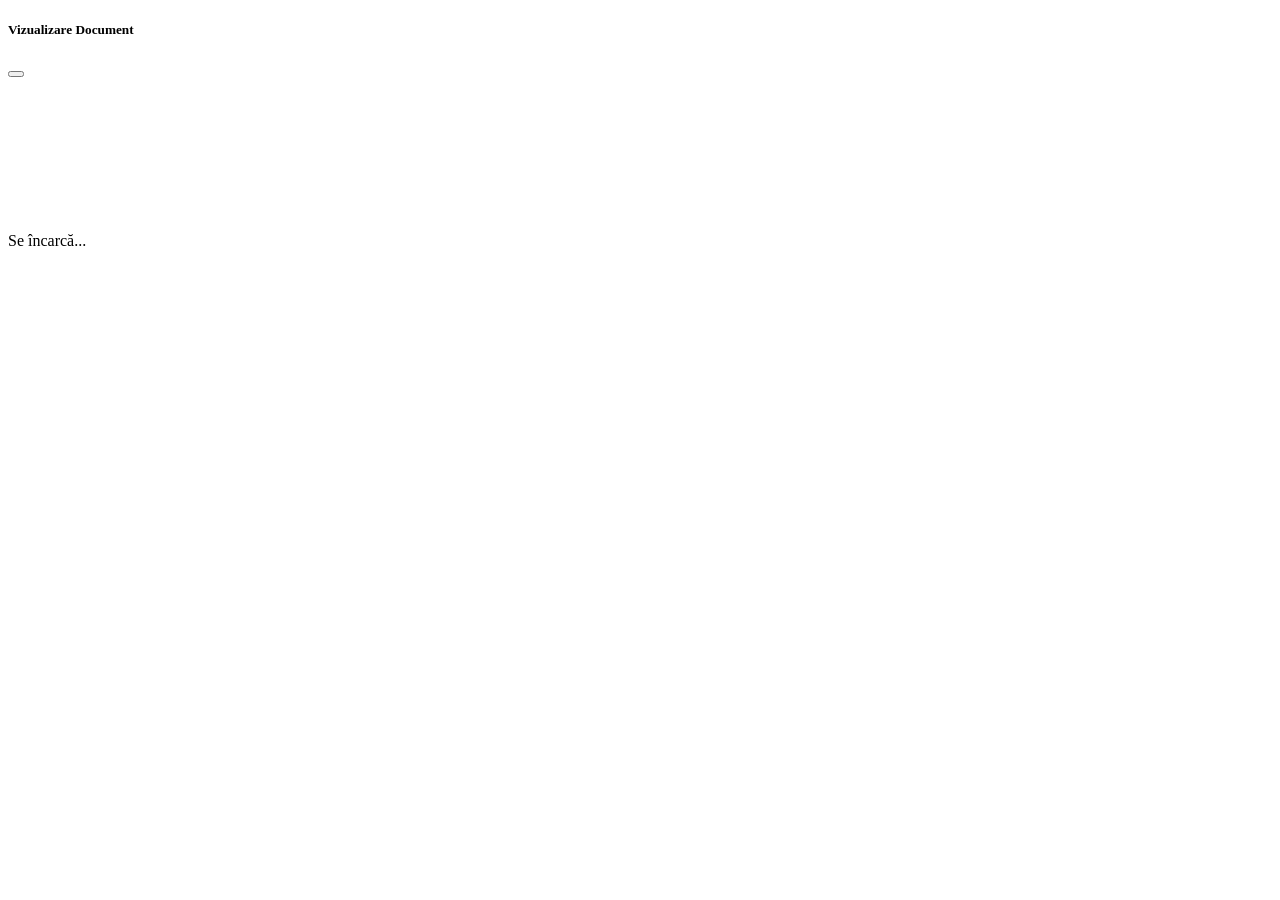
<file: src/main/resources/templates/pdf-viewer.html>
<!DOCTYPE html>
<html lang="en" xmlns:th="http://www.thymeleaf.org">
<body>

<div th:fragment="viewer">

    <div class="modal fade" id="pdfViewerModal" tabindex="-1" aria-labelledby="pdfViewerModalLabel" aria-hidden="true">
        <div class="modal-dialog modal-xl modal-dialog-centered">
            <div class="modal-content" style="height: 90vh;">
                <div class="modal-header bg-dark text-white">
                    <h5 class="modal-title" id="pdfViewerModalLabel">
                        <i class="bi bi-file-earmark-pdf me-2"></i>Vizualizare Document
                    </h5>
                    <button type="button" class="btn-close btn-close-white" data-bs-dismiss="modal" aria-label="Close"></button>
                </div>
                <div class="modal-body p-0">
                    <iframe id="pdf-iframe" style="width: 100%; height: 100%; border: none;"></iframe>

                    <div id="pdf-loading" class="d-flex justify-content-center align-items-center" style="height: 100%;">
                        <div class="spinner-border text-primary" role="status">
                            <span class="visually-hidden">Se încarcă...</span>
                        </div>
                    </div>

                    <div id="pdf-error" class="text-center text-danger p-4" style="display: none;">
                        <i class="bi bi-exclamation-triangle fs-1"></i>
                        <p class="mt-2">Eroare la încărcarea documentului. Posibil să nu ai permisiunea sau fișierul nu mai există.</p>
                    </div>
                </div>
            </div>
        </div>
    </div>

    <script>
        function viewDocument(studentId, filename) {
            const modal = new bootstrap.Modal(document.getElementById('pdfViewerModal'));
            const iframe = document.getElementById('pdf-iframe');
            const loading = document.getElementById('pdf-loading');
            const errorDiv = document.getElementById('pdf-error');

            // Resetăm starea ferestrei
            iframe.style.display = 'none';
            iframe.src = '';
            errorDiv.style.display = 'none';
            loading.style.display = 'flex';

            modal.show();

            // Fetch securizat pentru evitarea problemelor CORS și transmiterea sesiunii
            fetch(`/students/${studentId}/documents/${filename}`)
                .then(response => {
                    if (!response.ok) throw new Error('Răspunsul rețelei nu a fost ok');
                    return response.blob();
                })
                .then(blob => {
                    // Generăm un URL temporar securizat din blob-ul primit
                    const fileURL = URL.createObjectURL(new Blob([blob], { type: blob.type || 'application/pdf' }));
                    iframe.src = fileURL;

                    loading.style.display = 'none';
                    iframe.style.display = 'block';
                })
                .catch(error => {
                    console.error("Eroare la obținerea documentului:", error);
                    loading.style.display = 'none';
                    errorDiv.style.display = 'block';
                });
        }

        // Curățare memorie pentru prevenirea memory leaks
        document.getElementById('pdfViewerModal').addEventListener('hidden.bs.modal', function () {
            const iframe = document.getElementById('pdf-iframe');
            if (iframe.src.startsWith('blob:')) {
                URL.revokeObjectURL(iframe.src);
            }
            iframe.src = '';
        });
    </script>
</div>

</body>
</html>
</file>
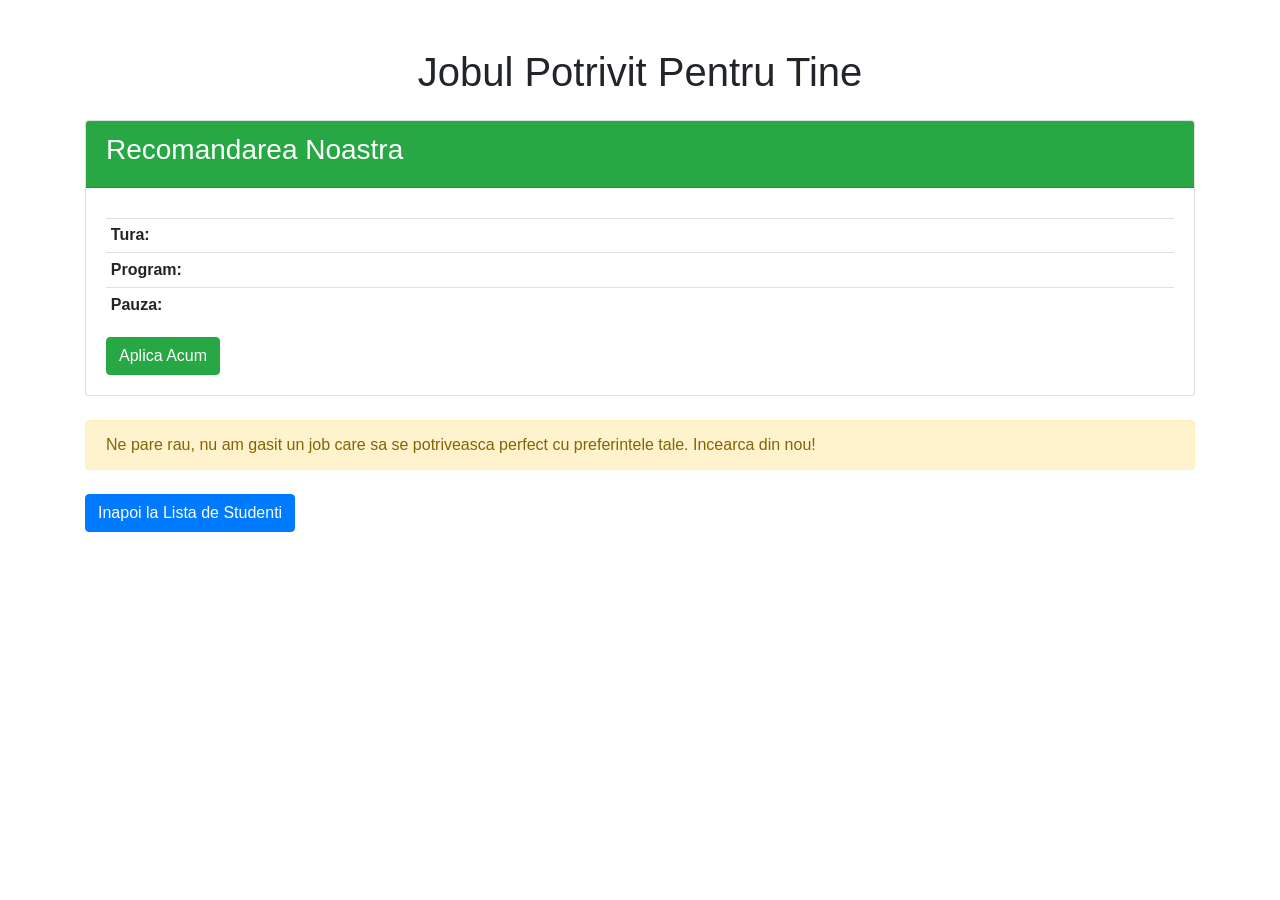
<file: src/main/resources/templates/quiz-result.html>
<!DOCTYPE html>
<html lang="en" xmlns:th="http://www.thymeleaf.org">
<head>
    <meta charset="UTF-8">
    <title>Rezultat Quiz</title>
    <link rel="stylesheet" href="https://stackpath.bootstrapcdn.com/bootstrap/4.5.2/css/bootstrap.min.css">
</head>
<body>
<div class="container mt-5">
    <h1 class="text-center">Jobul Potrivit Pentru Tine</h1>

    <div th:if="${recommendedJob != null}" class="card mt-4">
        <div class="card-header bg-success text-white">
            <h3>Recomandarea Noastra</h3>
        </div>
        <div class="card-body">
            <h5 class="card-title" th:text="${recommendedJob.jobTitle}"></h5>
            <h6 class="card-subtitle mb-2 text-muted" th:text="${recommendedJob.company}"></h6>
            <p class="card-text" th:text="${recommendedJob.description}"></p>
            <table class="table table-sm">
                <tr>
                    <td><strong>Tura:</strong></td>
                    <td th:text="${recommendedJob.workSchedule['shift']}"></td>
                </tr>
                <tr>
                    <td><strong>Program:</strong></td>
                    <td th:text="${recommendedJob.workSchedule['startTime']} + ' - ' + ${recommendedJob.workSchedule['endTime']}"></td>
                </tr>
                <tr>
                    <td><strong>Pauza:</strong></td>
                    <td th:text="${recommendedJob.workSchedule['breakTime']}"></td>
                </tr>
            </table>
            <form th:action="@{/students/{id}/apply(id=${studentId})}" method="post">
                <input type="hidden" name="id" th:value="${recommendedJob.id}" />
                <button type="submit" class="btn btn-success">Aplica Acum</button>
            </form>
        </div>
    </div>

    <div th:if="${recommendedJob == null}" class="alert alert-warning mt-4">
        Ne pare rau, nu am gasit un job care sa se potriveasca perfect cu preferintele tale. Incearca din nou!
    </div>

    <div class="mt-4">
        <a th:href="@{/students}" class="btn btn-primary">Inapoi la Lista de Studenti</a>
    </div>

</div>
</body>
</html>
</file>
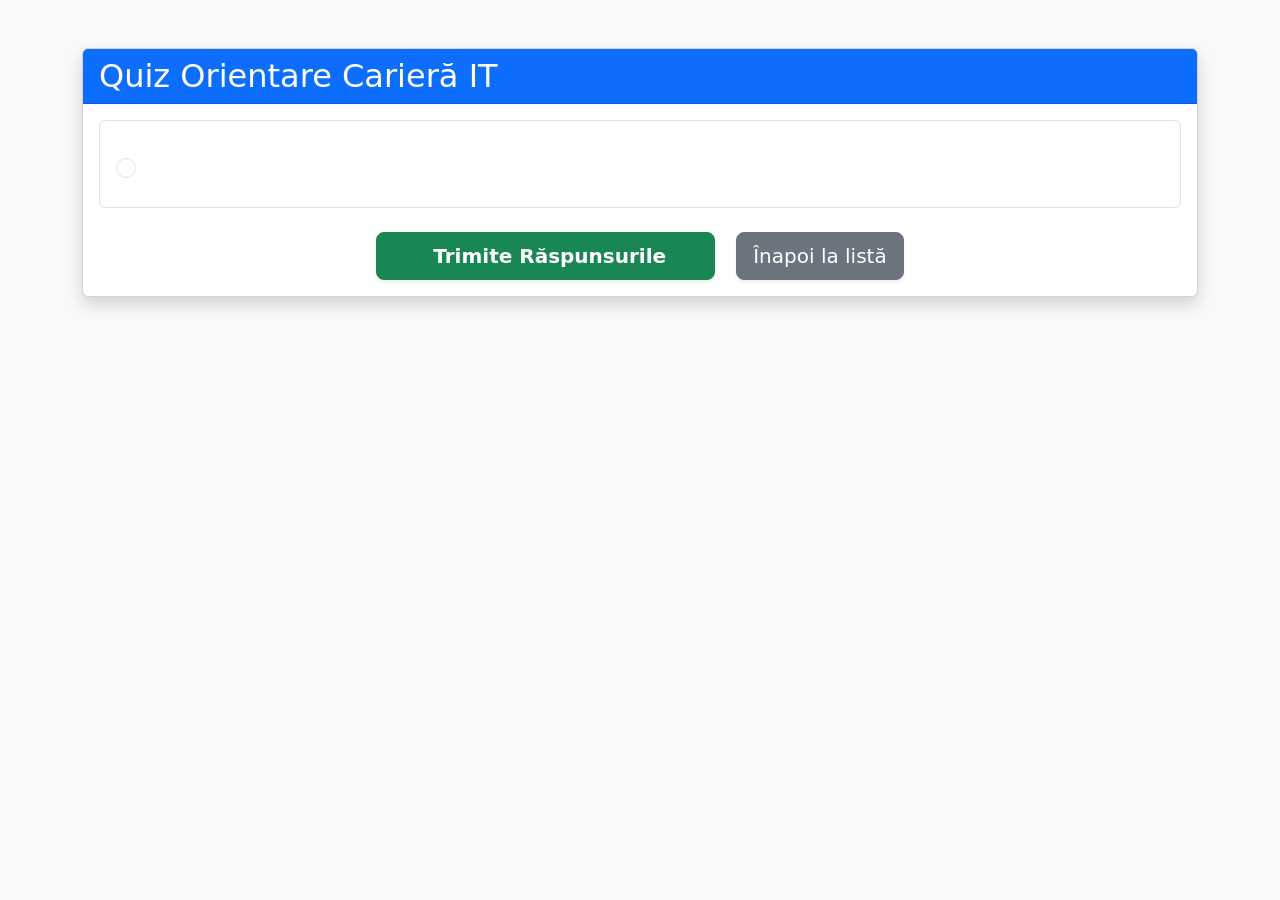
<file: src/main/resources/templates/quiz.html>
<!DOCTYPE html>
<html xmlns:th="http://www.thymeleaf.org" lang="ro">
<head>
    <title>Quiz Orientare Carieră IT</title>
    <!-- Adaugă aici link-uri către CSS-ul tău, de ex. Bootstrap -->
    <link href="https://cdn.jsdelivr.net/npm/bootstrap@5.3.0/dist/css/bootstrap.min.css" rel="stylesheet">
</head>
<body class="bg-light">

<div class="container mt-5">
    <div class="card shadow">
        <div class="card-header bg-primary text-white">
            <h2 class="mb-0">Quiz Orientare Carieră IT</h2>
            <p class="mb-0" th:text="'Student: ' + ${student.name}"></p>
        </div>
        <div class="card-body">
            <form th:action="@{/quiz/submit}" method="post">
                <input type="hidden" name="studentId" th:value="${student.id}" />

                <div th:each="question, iterStat : ${questions}" class="mb-4 p-3 border rounded bg-white">
                    <h5 class="fw-bold mb-3 text-primary" th:text="${iterStat.count} + '. ' + ${question.text}"></h5>

                    <div th:each="option, optStat : ${question.options}" class="form-check fs-5 mb-2">
                        <!-- ATENȚIE: Aici valoarea trimisă la server este direct DOMENIUL -->
                        <input class="form-check-input" type="radio"
                               th:name="'question_' + ${question.id}"
                               th:id="'q' + ${question.id} + 'opt' + ${optStat.index}"
                               th:value="${option.domain}" required>
                        <label class="form-check-label" style="cursor: pointer;"
                               th:for="'q' + ${question.id} + 'opt' + ${optStat.index}"
                               th:text="${option.text}">
                        </label>
                    </div>
                </div>

                <div class="text-center mt-4">
                    <button type="submit" class="btn btn-success btn-lg px-5 fw-bold shadow-sm">
                        <i class="bi bi-send me-2"></i> Trimite Răspunsurile
                    </button>

                    <a th:href="@{/}" class="btn btn-secondary btn-lg ms-3 shadow-sm">
                        Înapoi la listă
                    </a>
                </div>
            </form>
        </div>
    </div>

</div>

<script src="https://cdn.jsdelivr.net/npm/bootstrap@5.3.0/dist/js/bootstrap.bundle.min.js"></script>
</body>
</html>
</file>
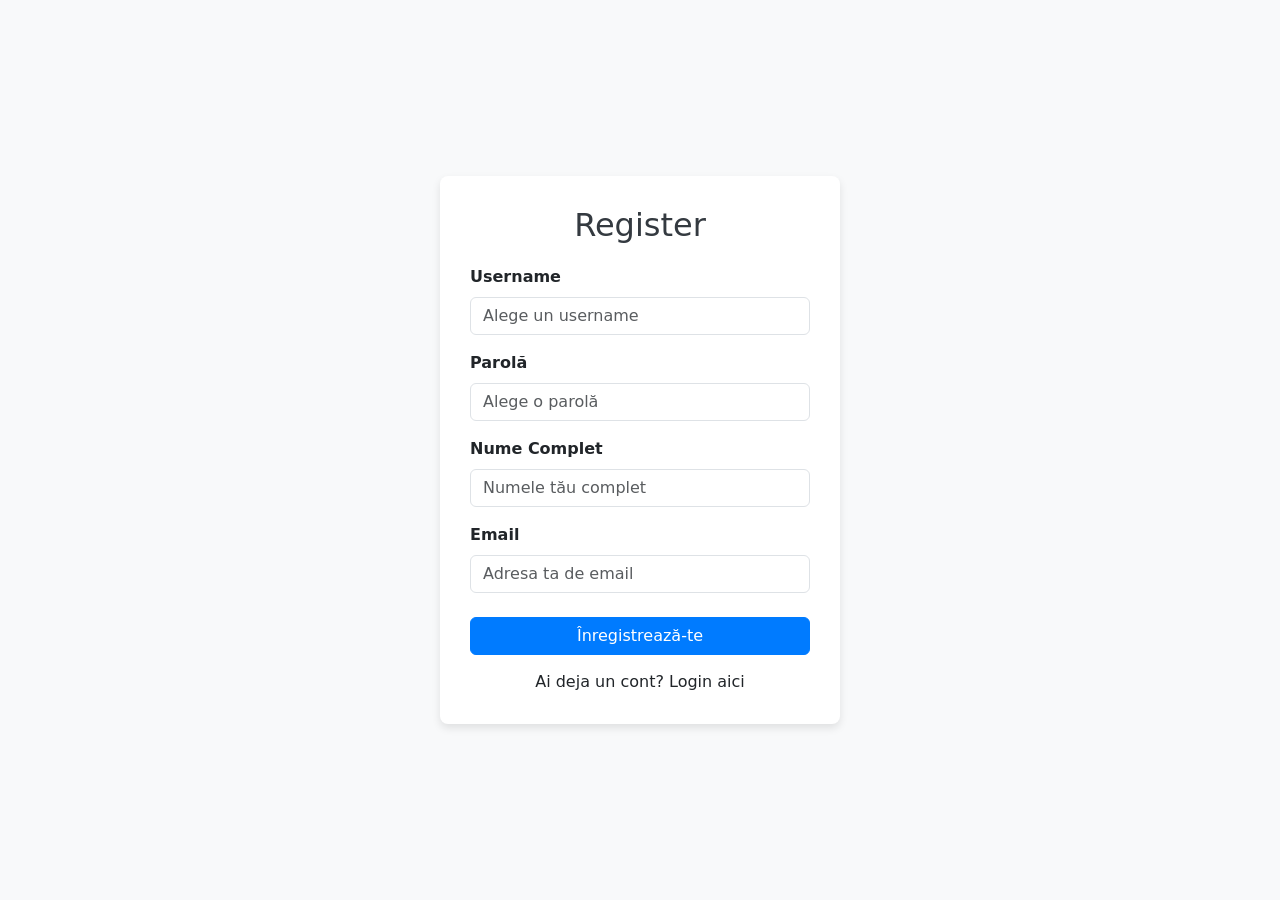
<file: src/main/resources/templates/register.html>
<!DOCTYPE html>
<html xmlns:th="http://www.thymeleaf.org" lang="en">
<head>
    <meta charset="UTF-8">
    <meta name="viewport" content="width=device-width, initial-scale=1.0">
    <title>Register</title>
    <link href="https://cdn.jsdelivr.net/npm/bootstrap@5.3.3/dist/css/bootstrap.min.css" rel="stylesheet">
    <style>
        body {
            background-color: #f8f9fa;
            display: flex;
            justify-content: center;
            align-items: center;
            min-height: 100vh;
            margin: 0;
        }
        .register-container {
            max-width: 400px;
            width: 100%;
            padding: 30px;
            border-radius: 8px;
            box-shadow: 0 4px 8px rgba(0,0,0,0.1);
            background-color: #ffffff;
        }
        .register-container h2 {
            margin-bottom: 20px;
            color: #343a40;
            text-align: center;
        }
        .form-label {
            font-weight: bold;
        }
        .btn-primary {
            background-color: #007bff;
            border-color: #007bff;
            width: 100%;
        }
        .btn-primary:hover {
            background-color: #0056b3;
            border-color: #0056b3;
        }
        .text-center {
            margin-top: 15px;
        }
    </style>
</head>
<body>
    <div class="register-container">
        <h2>Register</h2>
        <form th:action="@{/register}" method="post">
            <div class="mb-3">
                <label for="username" class="form-label">Username</label>
                <input type="text" class="form-control" id="username" name="username" placeholder="Alege un username" required>
            </div>

            <div class="mb-3">
                <label for="password" class="form-label">Parolă</label>
                <input type="password" class="form-control" id="password" name="password" placeholder="Alege o parolă" required>
            </div>

            <div class="mb-3">
                <label for="fullName" class="form-label">Nume Complet</label>
                <input type="text" class="form-control" id="fullName" name="fullName" placeholder="Numele tău complet" required>
            </div>

            <div class="mb-4">
                <label for="email" class="form-label">Email</label>
                <input type="email" class="form-control" id="email" name="email" placeholder="Adresa ta de email" required>
            </div>

            <button type="submit" class="btn btn-primary">Înregistrează-te</button>
        </form>
        <div class="text-center">
            Ai deja un cont? <a th:href="@{/login}">Login aici</a>
        </div>
    </div>
    <script src="https://cdn.jsdelivr.net/npm/bootstrap@5.3.3/dist/js/bootstrap.bundle.min.js"></script>
</body>
</html>
</file>
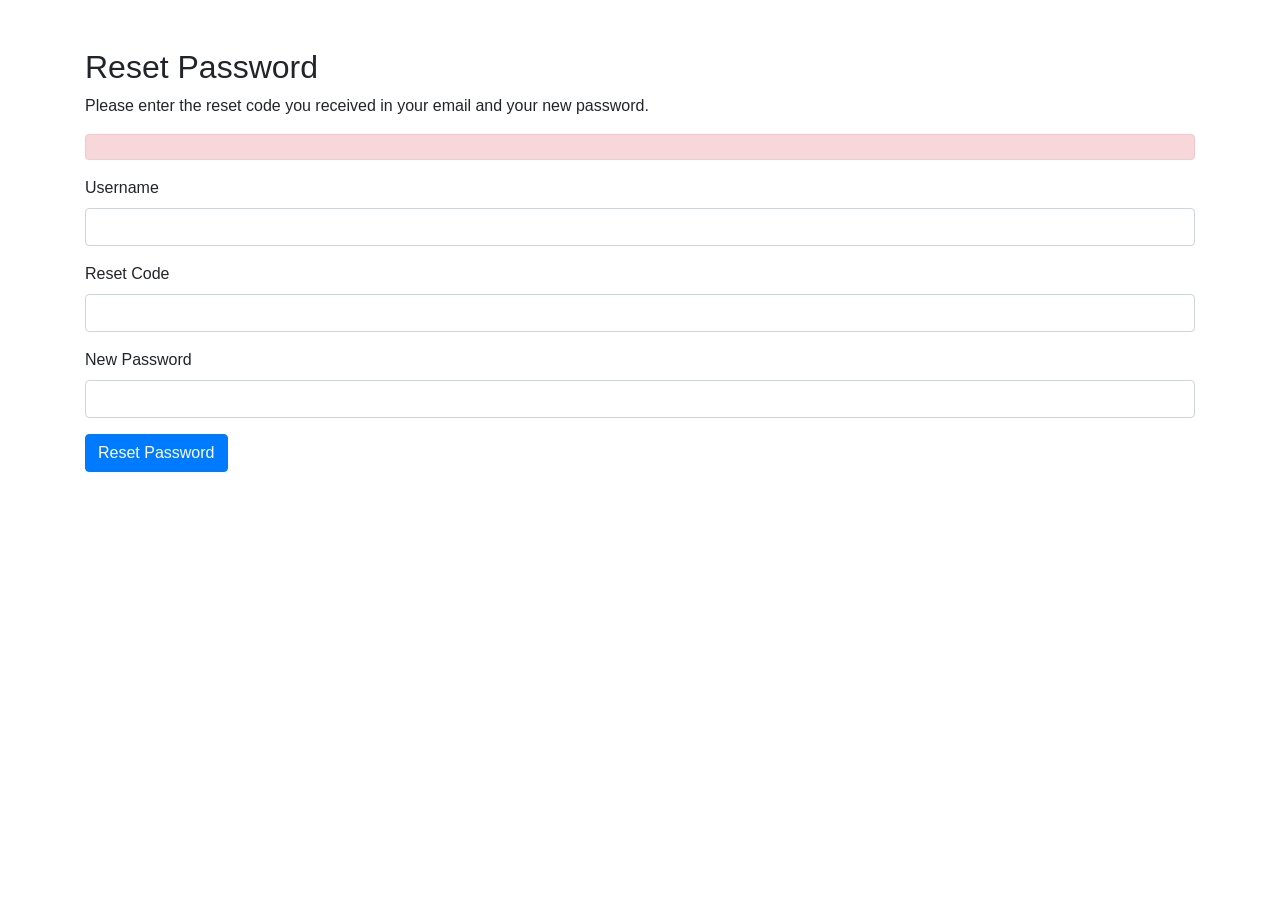
<file: src/main/resources/templates/reset-password.html>
<!DOCTYPE html>
<html lang="en" xmlns:th="http://www.thymeleaf.org">
<head>
    <meta charset="UTF-8">
    <title>Reset Password</title>
    <link rel="stylesheet" href="https://stackpath.bootstrapcdn.com/bootstrap/4.5.2/css/bootstrap.min.css">
</head>
<body>
<div class="container mt-5">
    <h2>Reset Password</h2>
    <p>Please enter the reset code you received in your email and your new password.</p>
    <div th:if="${error}" class="alert alert-danger" th:text="${error}"></div>
    <form th:action="@{/password-reset/reset}" method="post">
        <div class="form-group">
            <label for="username">Username</label>
            <input type="text" class="form-control" id="username" name="username" required>
        </div>
        <div class="form-group">
            <label for="code">Reset Code</label>
            <input type="text" class="form-control" id="code" name="code" required>
        </div>
        <div class="form-group">
            <label for="password">New Password</label>
            <input type="password" class="form-control" id="password" name="password" required>
        </div>
        <button type="submit" class="btn btn-primary">Reset Password</button>
    </form>
</div>
</body>
</html>
</file>
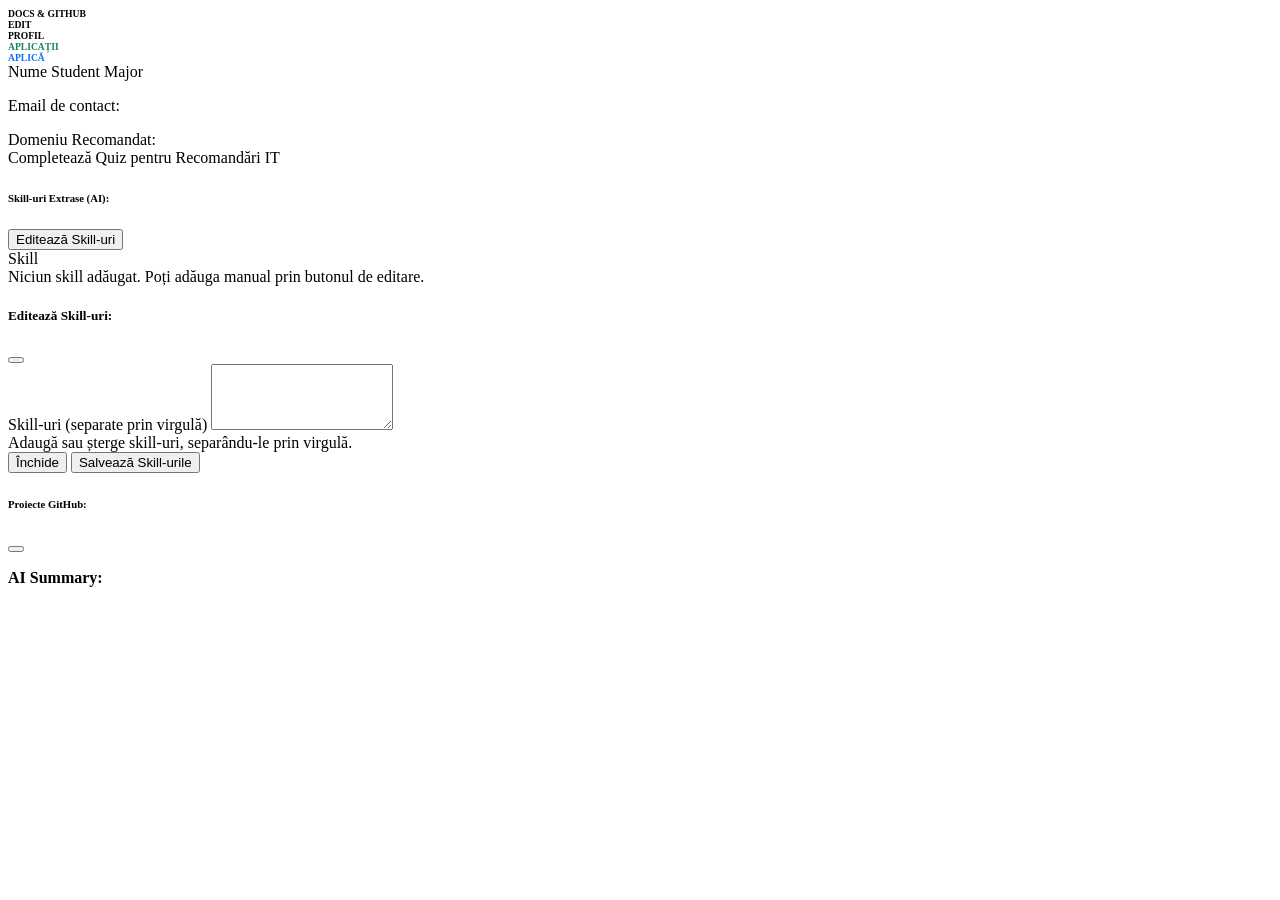
<file: src/main/resources/templates/student-card.html>
<!DOCTYPE html>
<html lang="en" xmlns:th="http://www.thymeleaf.org">
<body>

<!--
    Fragment: studentCard(student)
    Conține cardul vizual al unui student: sidebar-ul cu iconițe (docs, edit, profil, aplicații),
    header-ul cu nume/major, skill-urile extrase (+ modalul de editare skill-uri),
    proiectele GitHub și tabelul de aplicații la joburi.

    Este apelat din list-students.html astfel:
    <div th:replace="~{student-card :: studentCard(${student})}"></div>
-->
<div th:fragment="studentCard(student)" class="card">

    <div class="card-sidebar">
        <div class="upload-trigger" data-bs-toggle="offcanvas" th:data-bs-target="'#docs' + ${student.id}" title="Încarcă Documente și Linkuri">
            <i class="bi bi-file-earmark-plus"></i>
            <div style="font-size: 0.6rem; font-weight: bold;">DOCS & GITHUB</div>
        </div>

        <div class="edit-trigger" data-bs-toggle="modal" th:data-bs-target="'#editStudentModal' + ${student.id}" title="Vizualizare / Editare Date">
            <i class="bi bi-person-gear"></i>
            <div style="font-size: 0.6rem; font-weight: bold;">EDIT</div>
        </div>

        <div class="graph-trigger" data-bs-toggle="modal" th:attr="data-bs-target='#graphModal' + ${student.id}" title="Vezi Profil & Grafic">
            <i class="bi bi-person-vcard"></i>
            <div style="font-size: 0.6rem; font-weight: bold;">PROFIL</div>
        </div>

        <div class="edit-trigger" data-bs-toggle="modal" th:data-bs-target="'#appsModal' + ${student.id}" title="Vezi Aplicații Joburi" style="color: #198754;">
            <i class="bi bi-briefcase-fill"></i>
            <div style="font-size: 0.6rem; font-weight: bold;">APLICAȚII</div>
        </div>

        <div class="edit-trigger"
             th:onclick="'location.href=\'' + @{/students/{id}/apply(id=${student.id})} + '\''"
             title="Aplică la un job nou"
             style="color: #0d6efd; cursor: pointer;">
            <i class="bi bi-plus-circle-fill"></i>
            <div style="font-size: 0.6rem; font-weight: bold;">APLICĂ</div>
        </div>

    </div>

    <div class="card-content">
        <div class="card-header d-flex justify-content-between align-items-center">
            <span th:text="${student.name}">Nume Student</span>
            <span class="badge bg-light text-dark" th:text="${student.major}">Major</span>
        </div>
        <div class="card-body">
            <div class="row mb-3">
                <div class="col-md-6">
                    <p class="mb-1 text-muted small">Email de contact:</p>
                    <p class="fw-bold" th:text="${student.email}"></p>
                </div>
                <!-- REZULTATUL QUIZ-ULUI -->
                <div class="col-md-6 text-end">
                     <span th:if="${student.quizResult != null}" class="badge bg-success fs-6">
                         <i class="bi bi-award me-1"></i>Domeniu Recomandat: <span th:text="${student.quizResult}"></span>
                     </span>
                </div>
            </div>

            <!-- BUTONUL PENTRU QUIZ -->
            <a th:href="@{/quiz(studentId=${student.id})}" class="btn btn-info btn-sm mb-4 text-white">
                <i class="bi bi-patch-question me-1"></i> Completează Quiz pentru Recomandări IT
            </a>

            <!-- Afișarea skill-urilor extrase -->
            <div class="mb-4">
                <div class="d-flex align-items-center mb-2">
                    <h6 class="fw-bold text-muted mb-0 me-3"><i class="bi bi-stars me-1"></i>Skill-uri Extrase (AI):</h6>
                    <button type="button" class="btn btn-sm btn-outline-primary py-0" data-bs-toggle="modal" th:data-bs-target="'#editSkillsModal' + ${student.id}">
                        <i class="bi bi-pencil-square"></i> Editează Skill-uri
                    </button>
                </div>
                <div th:if="${student.skills != null and !student.skills.isEmpty()}">
                    <span th:each="skill : ${student.skills}" class="badge bg-primary me-1 mb-1" th:text="${skill}">Skill</span>
                </div>
                <div th:if="${student.skills == null or student.skills.isEmpty()}">
                    <span class="text-muted small">Niciun skill adăugat. Poți adăuga manual prin butonul de editare.</span>
                </div>
            </div>

            <!-- Modal dedicat editării Skill-urilor -->
            <div class="modal fade" th:id="'editSkillsModal' + ${student.id}" tabindex="-1" aria-hidden="true">
                <div class="modal-dialog modal-dialog-centered">
                    <div class="modal-content">
                        <div class="modal-header bg-primary text-white">
                            <h5 class="modal-title fw-bold">
                                <i class="bi bi-stars me-2"></i>Editează Skill-uri: <span th:text="${student.name}"></span>
                            </h5>
                            <button type="button" class="btn-close btn-close-white" data-bs-dismiss="modal" aria-label="Close"></button>
                        </div>
                        <form th:action="@{/students/edit-skills/{id}(id=${student.id})}" method="post">
                            <div class="modal-body">
                                <div class="mb-3">
                                    <label class="form-label fw-bold">Skill-uri (separate prin virgulă)</label>
                                    <textarea class="form-control" name="skills" rows="4"
                                              th:text="${student.skills != null ? #strings.listJoin(student.skills, ', ') : ''}"></textarea>
                                    <div class="form-text">Adaugă sau șterge skill-uri, separându-le prin virgulă.</div>
                                </div>
                            </div>
                            <div class="modal-footer bg-light d-flex justify-content-between">
                                <button type="button" class="btn btn-secondary" data-bs-dismiss="modal">Închide</button>
                                <button type="submit" class="btn btn-primary"><i class="bi bi-save me-1"></i>Salvează Skill-urile</button>
                            </div>
                        </form>
                    </div>
                </div>
            </div>

            <!-- Afișarea GitHub Projects -->
            <div th:if="${student.githubProjects != null and !student.githubProjects.isEmpty()}" class="mb-4">
                <h6 class="fw-bold text-muted mb-2"><i class="bi bi-github me-1"></i>Proiecte GitHub:</h6>
                <div class="list-group">
                    <div th:each="entry : ${student.githubProjects}" class="list-group-item list-group-item-action">
                        <div class="d-flex w-100 justify-content-between align-items-center">
                            <a th:href="${entry.key}" target="_blank" class="fw-bold text-decoration-none"><i class="bi bi-link-45deg"></i> <span th:text="${entry.key}"></span></a>
                            <form th:action="@{/students/{id}/github/delete(id=${student.id})}" method="post" onsubmit="return confirm('Ștergi acest proiect?');">
                                <input type="hidden" name="githubLink" th:value="${entry.key}">
                                <button type="submit" class="btn btn-sm btn-outline-danger"><i class="bi bi-trash"></i></button>
                            </form>
                        </div>
                        <p class="mb-0 small text-muted mt-2"><i class="bi bi-robot"></i> <strong>AI Summary:</strong> <span th:text="${entry.value}"></span></p>
                    </div>
                </div>
            </div>
            </div>
        </div>
    </div>

</div>

</body>
</html>
</file>
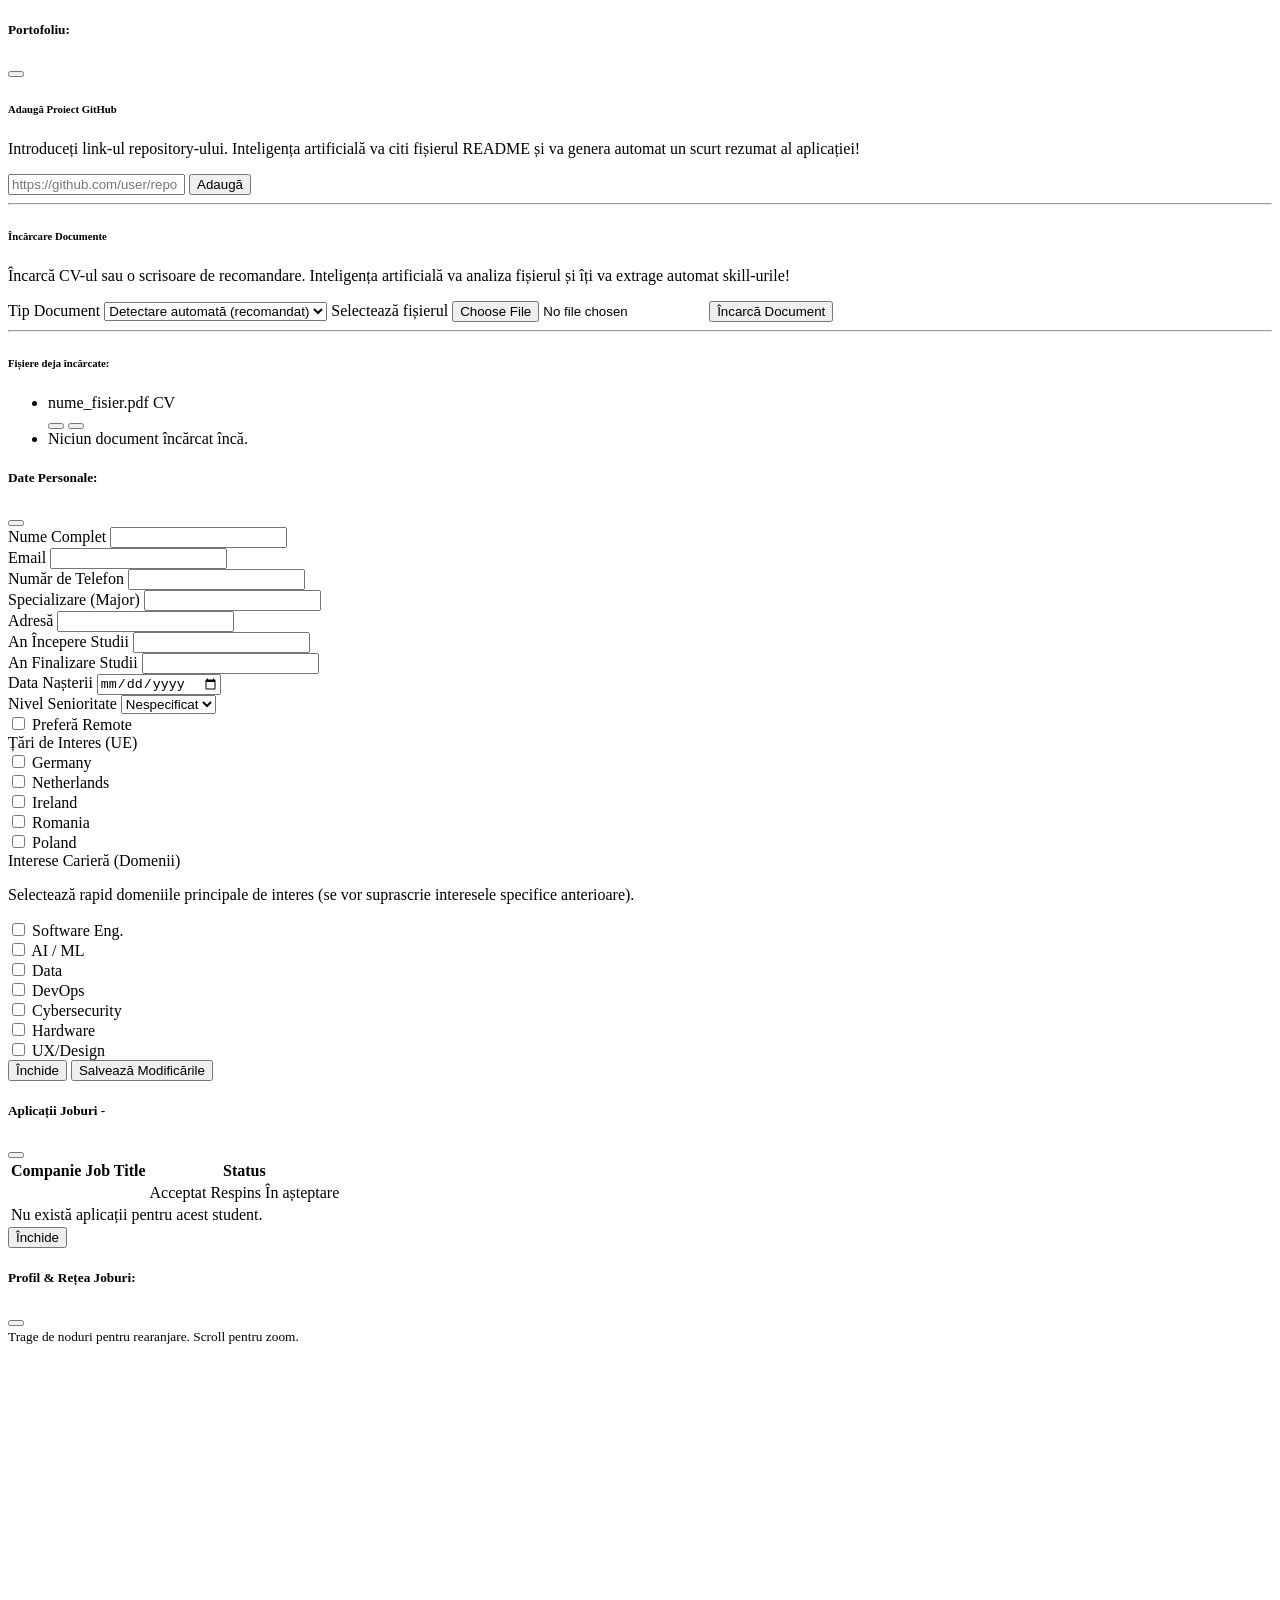
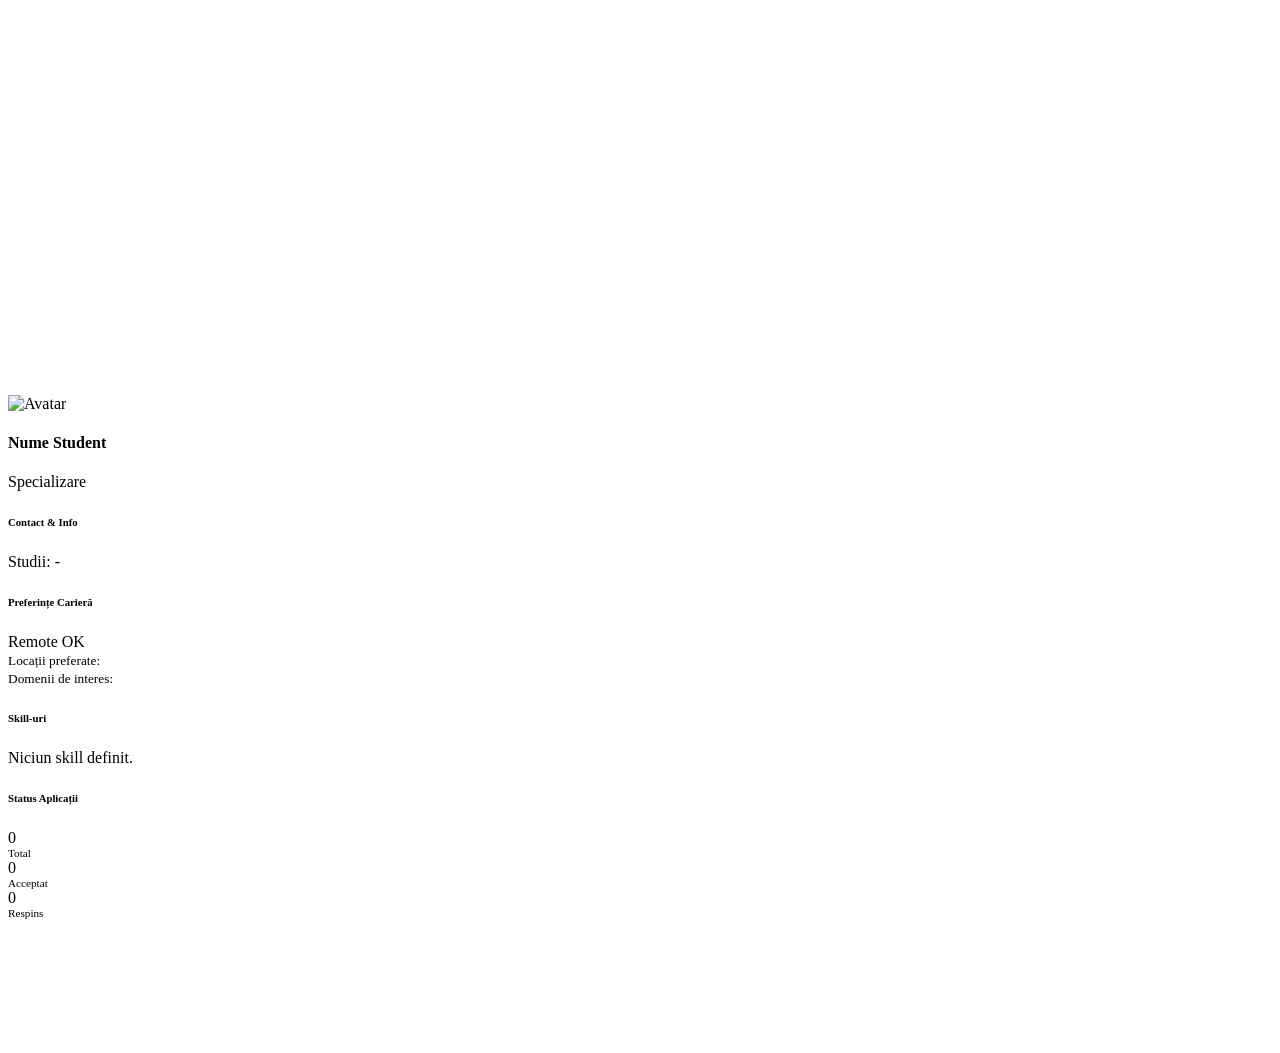
<file: src/main/resources/templates/student-modals.html>
<!DOCTYPE html>
<html lang="en" xmlns:th="http://www.thymeleaf.org">
<body>

<!--
    Fragment: studentModals(student)
    Conține: offcanvas-ul de upload documente/GitHub, modalul de editare date personale
    și modalul cu profilul + graficul vis.js al studentului (+ scriptul care îl inițializează).

    Este apelat din list-students.html astfel:
    <div th:replace="~{student-modals :: studentModals(${student})}"></div>
-->
<th:block th:fragment="studentModals(student)">

    <!-- Offcanvas: Upload documente & GitHub -->
    <div class="offcanvas offcanvas-end" tabindex="-1" th:id="'docs' + ${student.id}">
        <div class="offcanvas-header bg-dark text-white">
            <h5 class="offcanvas-title fw-bold"><i class="bi bi-folder2-open me-2"></i>Portofoliu: <span th:text="${student.name}"></span></h5>
            <button type="button" class="btn-close btn-close-white" data-bs-dismiss="offcanvas"></button>
        </div>
        <div class="offcanvas-body">

            <!-- Secțiune Github -->
            <h6 class="fw-bold mb-2"><i class="bi bi-github"></i> Adaugă Proiect GitHub</h6>
            <p class="text-muted small mb-3">Introduceți link-ul repository-ului. Inteligența artificială va citi fișierul README și va genera automat un scurt rezumat al aplicației!</p>
            <form th:action="@{/students/{id}/github/add(id=${student.id})}" method="post" class="mb-4">
                <div class="upload-section">
                    <div class="input-group">
                        <input type="url" name="githubLink" class="form-control" placeholder="https://github.com/user/repo" required>
                        <button class="btn btn-dark" type="submit">Adaugă</button>
                    </div>
                </div>
            </form>

            <hr>

            <!-- Secțiune Fisiere -->
            <h6 class="fw-bold mb-2 mt-4"><i class="bi bi-cloud-arrow-up"></i> Încărcare Documente</h6>
            <p class="text-muted small mb-3">Încarcă CV-ul sau o scrisoare de recomandare. Inteligența artificială va analiza fișierul și îți va extrage automat skill-urile!</p>
            <form th:action="@{/students/{id}/upload(id=${student.id})}" method="post" enctype="multipart/form-data"
                  th:id="'uploadForm' + ${student.id}">
                <div class="upload-section">
                    <label class="form-label fw-bold"><i class="bi bi-file-pdf me-1"></i> Tip Document</label>
                    <select name="type" class="form-select mb-3"
                            th:id="'typeSelect' + ${student.id}"
                            th:onchange="'updateDetectionMode(' + ${student.id} + ')'">
                        <option value="AUTO" selected>Detectare automată (recomandat)</option>
                        <option value="CV">Curriculum Vitae (CV)</option>
                        <option value="DIPLOMA">Diplomă de Studii</option>
                        <option value="RECOMMENDATION">Scrisoare de Recomandare</option>
                    </select>
                    <input type="hidden" name="detectionMode" value="AUTO"
                           th:id="'detectionModeInput' + ${student.id}">

                    <label class="form-label fw-bold">Selectează fișierul</label>
                    <input type="file" name="file" class="form-control mb-3" required>

                    <button type="submit" class="btn btn-primary w-100 fw-bold">Încarcă Document</button>
                </div>
            </form>

            <hr>
            <h6 class="fw-bold mb-3 small">Fișiere deja încărcate:</h6>
            <ul class="list-group list-group-flush">
                <li th:each="doc : ${student.documents}" class="list-group-item d-flex justify-content-between align-items-center px-0">
    <span>
        <i class="bi bi-check-circle-fill text-success me-2"></i>
        <span th:text="${doc}">nume_fisier.pdf</span>
        <span class="badge bg-secondary ms-2"
              th:text="${student.documentTypes != null and student.documentTypes.containsKey(doc)} ? ${student.documentTypes.get(doc)} : 'UNKNOWN'">
            CV
        </span>
    </span>
                    <div class="btn-group">
                        <button type="button" class="btn btn-sm btn-outline-primary"
                                th:onclick="viewDocument([[${student.id}]], [[${doc}]])"
                                title="Vizualizează Documentul">
                            <i class="bi bi-eye"></i>
                        </button>

                        <form th:action="@{/students/{id}/documents/delete(id=${student.id})}" method="post"
                              style="display:inline;" onsubmit="return confirm('Sigur vrei să ștergi acest fișier?');">
                            <input type="hidden" name="filename" th:value="${doc}">
                            <button type="submit" class="btn btn-sm btn-outline-danger">
                                <i class="bi bi-trash"></i>
                            </button>
                        </form>

                        <a th:href="@{/students/{id}/documents/{filename}(id=${student.id}, filename=${doc})}"
                           download
                           class="btn btn-sm btn-outline-success ms-1"
                           title="Descarcă Documentul">
                            <i class="bi bi-download"></i>
                        </a>
                    </div>
                </li>
                <li th:if="${#lists.isEmpty(student.documents)}" class="text-center py-3 text-muted small">
                    Niciun document încărcat încă.
                </li>
            </ul>
        </div>
    </div>

    <!-- Modal: Vizualizare / Editare Date Personale -->
    <div class="modal fade" th:id="'editStudentModal' + ${student.id}" tabindex="-1" aria-labelledby="editStudentModalLabel" aria-hidden="true">
        <div class="modal-dialog modal-dialog-centered modal-lg">
            <div class="modal-content">
                <div class="modal-header bg-primary text-white">
                    <h5 class="modal-title fw-bold" id="editStudentModalLabel">
                        <i class="bi bi-person-lines-fill me-2"></i>Date Personale: <span th:text="${student.name}"></span>
                    </h5>
                    <button type="button" class="btn-close btn-close-white" data-bs-dismiss="modal" aria-label="Close"></button>
                </div>
                <form th:action="@{/students/edit/{id}(id=${student.id})}" method="post">
                    <div class="modal-body">
                        <div class="row g-3">
                            <div class="col-md-6">
                                <label class="form-label fw-bold">Nume Complet</label>
                                <input type="text" class="form-control" name="name" th:value="${student.name}" required>
                            </div>
                            <div class="col-md-6">
                                <label class="form-label fw-bold">Email</label>
                                <input type="email" class="form-control" name="email" th:value="${student.email}" required>
                            </div>
                            <div class="col-md-6">
                                <label class="form-label fw-bold">Număr de Telefon</label>
                                <input type="text" class="form-control" name="phoneNumber" th:value="${student.phoneNumber}">
                            </div>
                            <div class="col-md-6">
                                <label class="form-label fw-bold">Specializare (Major)</label>
                                <input type="text" class="form-control" name="major" th:value="${student.major}">
                            </div>
                            <div class="col-12">
                                <label class="form-label fw-bold">Adresă</label>
                                <input type="text" class="form-control" name="address" th:value="${student.address}">
                            </div>
                            <div class="col-md-6">
                                <label class="form-label fw-bold">An Începere Studii</label>
                                <input type="number" class="form-control" name="startYear" th:value="${student.startYear}">
                            </div>
                            <div class="col-md-6">
                                <label class="form-label fw-bold">An Finalizare Studii</label>
                                <input type="number" class="form-control" name="endYear" th:value="${student.endYear}">
                            </div>
                            <div class="col-md-12">
                                <label class="form-label fw-bold">Data Nașterii</label>
                                <input type="date" class="form-control" name="dateOfBirth" th:value="${student.dateOfBirth}">
                            </div>

                            <!-- Nivel de Senioritate și Remote -->
                            <div class="col-md-6">
                                <label class="form-label fw-bold">Nivel Senioritate</label>
                                <select class="form-select" name="preferredSeniority">
                                    <option value="">Nespecificat</option>
                                    <option value="Internship" th:selected="${student.preferredSeniority == 'Internship'}">Internship</option>
                                    <option value="Junior" th:selected="${student.preferredSeniority == 'Junior'}">Junior</option>
                                    <option value="Mid" th:selected="${student.preferredSeniority == 'Mid'}">Mid</option>
                                    <option value="Senior" th:selected="${student.preferredSeniority == 'Senior'}">Senior</option>
                                    <option value="Lead" th:selected="${student.preferredSeniority == 'Lead'}">Lead</option>
                                </select>
                            </div>
                            <div class="col-md-6 d-flex align-items-end">
                                <div class="form-check mb-2">
                                    <input class="form-check-input" type="checkbox" name="prefersRemote" value="true" th:id="'remote_' + ${student.id}" th:checked="${student.prefersRemote}">
                                    <input type="hidden" value="on" name="_prefersRemote"> <!-- Spring boot checkbox trick -->
                                    <label class="form-check-label fw-bold" th:for="'remote_' + ${student.id}">
                                        Preferă Remote
                                    </label>
                                </div>
                            </div>

                            <!-- Țări de interes -->
                            <div class="col-12">
                                <label class="form-label fw-bold">Țări de Interes (UE)</label>
                                <div class="d-flex flex-wrap gap-2">
                                    <div class="form-check">
                                        <input class="form-check-input" type="checkbox" name="preferredLocations" value="Germany" th:id="'loc_de_' + ${student.id}" th:checked="${student.preferredLocations != null and #lists.contains(student.preferredLocations, 'Germany')}">
                                        <label class="form-check-label" th:for="'loc_de_' + ${student.id}">Germany</label>
                                    </div>
                                    <div class="form-check">
                                        <input class="form-check-input" type="checkbox" name="preferredLocations" value="Netherlands" th:id="'loc_nl_' + ${student.id}" th:checked="${student.preferredLocations != null and #lists.contains(student.preferredLocations, 'Netherlands')}">
                                        <label class="form-check-label" th:for="'loc_nl_' + ${student.id}">Netherlands</label>
                                    </div>
                                    <div class="form-check">
                                        <input class="form-check-input" type="checkbox" name="preferredLocations" value="Ireland" th:id="'loc_ie_' + ${student.id}" th:checked="${student.preferredLocations != null and #lists.contains(student.preferredLocations, 'Ireland')}">
                                        <label class="form-check-label" th:for="'loc_ie_' + ${student.id}">Ireland</label>
                                    </div>
                                    <div class="form-check">
                                        <input class="form-check-input" type="checkbox" name="preferredLocations" value="Romania" th:id="'loc_ro_' + ${student.id}" th:checked="${student.preferredLocations != null and #lists.contains(student.preferredLocations, 'Romania')}">
                                        <label class="form-check-label" th:for="'loc_ro_' + ${student.id}">Romania</label>
                                    </div>
                                    <div class="form-check">
                                        <input class="form-check-input" type="checkbox" name="preferredLocations" value="Poland" th:id="'loc_pl_' + ${student.id}" th:checked="${student.preferredLocations != null and #lists.contains(student.preferredLocations, 'Poland')}">
                                        <label class="form-check-label" th:for="'loc_pl_' + ${student.id}">Poland</label>
                                    </div>
                                </div>
                            </div>

                            <!-- Interese Taxonomie IT (UserInterests) -->
                            <div class="col-12">
                                <label class="form-label fw-bold">Interese Carieră (Domenii)</label>
                                <p class="small text-muted mb-1">Selectează rapid domeniile principale de interes (se vor suprascrie interesele specifice anterioare).</p>
                                <div class="d-flex flex-wrap gap-2">
                                    <div class="form-check">
                                        <input class="form-check-input" type="checkbox" name="applicationAnswers[UserInterests]" value="Software Engineering" th:id="'int_sw_' + ${student.id}" th:checked="${student.applicationAnswers['UserInterests'] != null and #strings.contains(student.applicationAnswers['UserInterests'], 'Software Engineering')}">
                                        <label class="form-check-label" th:for="'int_sw_' + ${student.id}">Software Eng.</label>
                                    </div>
                                    <div class="form-check">
                                        <input class="form-check-input" type="checkbox" name="applicationAnswers[UserInterests]" value="AI / Machine Learning" th:id="'int_ai_' + ${student.id}" th:checked="${student.applicationAnswers['UserInterests'] != null and #strings.contains(student.applicationAnswers['UserInterests'], 'AI / Machine Learning')}">
                                        <label class="form-check-label" th:for="'int_ai_' + ${student.id}">AI / ML</label>
                                    </div>
                                    <div class="form-check">
                                        <input class="form-check-input" type="checkbox" name="applicationAnswers[UserInterests]" value="Data & Analytics" th:id="'int_da_' + ${student.id}" th:checked="${student.applicationAnswers['UserInterests'] != null and #strings.contains(student.applicationAnswers['UserInterests'], 'Data & Analytics')}">
                                        <label class="form-check-label" th:for="'int_da_' + ${student.id}">Data</label>
                                    </div>
                                    <div class="form-check">
                                        <input class="form-check-input" type="checkbox" name="applicationAnswers[UserInterests]" value="Cloud / DevOps / Infra" th:id="'int_cl_' + ${student.id}" th:checked="${student.applicationAnswers['UserInterests'] != null and #strings.contains(student.applicationAnswers['UserInterests'], 'Cloud / DevOps')}">
                                        <label class="form-check-label" th:for="'int_cl_' + ${student.id}">DevOps</label>
                                    </div>
                                    <div class="form-check">
                                        <input class="form-check-input" type="checkbox" name="applicationAnswers[UserInterests]" value="Cybersecurity" th:id="'int_cy_' + ${student.id}" th:checked="${student.applicationAnswers['UserInterests'] != null and #strings.contains(student.applicationAnswers['UserInterests'], 'Cybersecurity')}">
                                        <label class="form-check-label" th:for="'int_cy_' + ${student.id}">Cybersecurity</label>
                                    </div>
                                    <div class="form-check">
                                        <input class="form-check-input" type="checkbox" name="applicationAnswers[UserInterests]" value="Embedded / Hardware" th:id="'int_hw_' + ${student.id}" th:checked="${student.applicationAnswers['UserInterests'] != null and #strings.contains(student.applicationAnswers['UserInterests'], 'Embedded / Hardware')}">
                                        <label class="form-check-label" th:for="'int_hw_' + ${student.id}">Hardware</label>
                                    </div>
                                    <div class="form-check">
                                        <input class="form-check-input" type="checkbox" name="applicationAnswers[UserInterests]" value="Product / UX / Design" th:id="'int_ux_' + ${student.id}" th:checked="${student.applicationAnswers['UserInterests'] != null and #strings.contains(student.applicationAnswers['UserInterests'], 'UX')}">
                                        <label class="form-check-label" th:for="'int_ux_' + ${student.id}">UX/Design</label>
                                    </div>
                                </div>
                            </div>

                        </div>
                    </div>
                    <div class="modal-footer bg-light d-flex justify-content-between">
                        <button type="button" class="btn secondary" data-bs-dismiss="modal">Închide</button>
                        <button type="submit" class="btn btn-primary"><i class="bi bi-save me-1"></i>Salvează Modificările</button>
                    </div>
                </form>
            </div>
        </div>
    </div>


    <!-- === MODAL APLICAȚII (cu controale admin) === -->
    <div class="modal fade" th:id="'appsModal' + ${student.id}" tabindex="-1" aria-hidden="true">
        <div class="modal-dialog modal-dialog-centered modal-xl">
            <div class="modal-content">
                <div class="modal-header bg-success text-white">
                    <h5 class="modal-title fw-bold">
                        <i class="bi bi-briefcase-fill me-2"></i>
                        Aplicații Joburi - <span th:text="${student.name}"></span>
                    </h5>
                    <button type="button" class="btn-close btn-close-white" data-bs-dismiss="modal"></button>
                </div>

                <div class="modal-body">
                    <div class="table-responsive">
                        <table class="table table-hover align-middle">
                            <thead class="table-light">
                            <tr>
                                <th>Companie</th>
                                <th>Job Title</th>
                                <th>Status</th>
                                <th class="admin-controls text-center" style="display: none;">Acțiuni Admin</th>
                            </tr>
                            </thead>
                            <tbody>
                            <tr th:each="app : ${student.jobApplications}">
                                <td class="fw-bold" th:text="${app.company}"></td>
                                <td th:text="${app.jobTitle}"></td>
                                <td>
                                    <span th:if="${app.status == 'ACCEPTED'}" class="badge bg-success">Acceptat</span>
                                    <span th:if="${app.status == 'REJECTED'}" class="badge bg-danger">Respins</span>
                                    <span th:if="${app.status == 'PENDING'}" class="badge bg-warning text-dark">În așteptare</span>
                                </td>
                                <td class="admin-controls text-center" style="display: none;">
                                    <form th:action="@{/admin/applications/{studentId}/{applicationId}/accept(studentId=${student.id}, applicationId=${app.id})}"
                                          method="post" style="display:inline;">
                                        <button type="submit" class="btn btn-sm btn-success"
                                                onclick="return confirm('Accepți această aplicație?')">
                                            <i class="bi bi-check-lg"></i> Acceptă
                                        </button>
                                    </form>
                                    <form th:action="@{/admin/applications/{studentId}/{applicationId}/reject(studentId=${student.id}, applicationId=${app.id})}"
                                          method="post" style="display:inline; margin-left: 8px;">
                                        <button type="submit" class="btn btn-sm btn-danger"
                                                onclick="return confirm('Respingi această aplicație?')">
                                            <i class="bi bi-x-lg"></i> Respinge
                                        </button>
                                    </form>
                                </td>
                            </tr>

                            <tr th:if="${#lists.isEmpty(student.jobApplications)}">
                                <td colspan="4" class="text-center text-muted py-4">
                                    Nu există aplicații pentru acest student.
                                </td>
                            </tr>
                            </tbody>
                        </table>
                    </div>
                </div>

                <div class="modal-footer">
                    <button type="button" class="btn btn-secondary" data-bs-dismiss="modal">Închide</button>
                </div>
            </div>
        </div>
    </div>

    <!-- Modal: Profil & Grafic Joburi (vis.js) -->
    <div class="modal fade" th:id="'graphModal' + ${student.id}" tabindex="-1" aria-labelledby="graphModalLabel" aria-hidden="true">
        <div class="modal-dialog modal-dialog-centered modal-xl" style="max-width: 95%;">
            <div class="modal-content">
                <div class="modal-header bg-info text-white">
                    <h5 class="modal-title fw-bold" id="graphModalLabel">
                        <i class="bi bi-person-badge me-2"></i>Profil & Rețea Joburi: <span th:text="${student.name}"></span>
                    </h5>
                    <button type="button" class="btn-close btn-close-white" data-bs-dismiss="modal" aria-label="Close"></button>
                </div>
                <div class="modal-body p-0">
                    <div class="row g-0">

                        <!-- Partea Stângă: Graficul -->
                        <div class="col-md-8 border-end">
                            <div class="bg-light p-2 border-bottom">
                                <small class="text-muted"><i class="bi bi-info-circle me-1"></i>Trage de noduri pentru rearanjare. Scroll pentru zoom.</small>
                            </div>
                            <div th:id="'jobNetwork' + ${student.id}" style="width: 100%; height: 650px; background-color: #ffffff;"></div>
                        </div>

                        <!-- Partea Dreaptă: Datele Profilului -->
                        <div class="col-md-4 p-4" style="height: 650px; overflow-y: auto;">

                            <!-- Header Profil -->
                            <div class="text-center mb-4">
                                <img th:src="@{/images/default-avatar.png}" alt="Avatar" class="rounded-circle mb-2 shadow-sm" style="width: 100px; height: 100px; object-fit: cover;" onerror="this.onerror=null; this.src='https://ui-avatars.com/api/?name=' + ${student.name} + '&background=random';">
                                <h4 class="fw-bold mb-0" th:text="${student.name}">Nume Student</h4>
                                <span class="badge bg-primary mt-1" th:text="${student.major}">Specializare</span>
                            </div>

                            <!-- Date Contact -->
                            <div class="mb-4">
                                <h6 class="fw-bold border-bottom pb-2"><i class="bi bi-person-lines-fill me-2"></i>Contact & Info</h6>
                                <p class="mb-1 small"><i class="bi bi-envelope me-2 text-muted"></i><strong th:text="${student.email}"></strong></p>
                                <p class="mb-1 small" th:if="${student.phoneNumber}"><i class="bi bi-telephone me-2 text-muted"></i><span th:text="${student.phoneNumber}"></span></p>
                                <p class="mb-1 small" th:if="${student.address}"><i class="bi bi-geo-alt me-2 text-muted"></i><span th:text="${student.address}"></span></p>
                                <p class="mb-1 small text-muted"><i class="bi bi-calendar-event me-2"></i>Studii: <span th:text="${student.startYear}"></span> - <span th:text="${student.endYear}"></span></p>
                            </div>

                            <!-- Interese Carieră -->
                            <div class="mb-4">
                                <h6 class="fw-bold border-bottom pb-2"><i class="bi bi-briefcase me-2"></i>Preferințe Carieră</h6>
                                <div class="mb-2">
                                    <span class="badge bg-secondary me-1" th:if="${student.preferredSeniority}" th:text="'Nivel: ' + ${student.preferredSeniority}"></span>
                                    <span class="badge bg-success me-1" th:if="${student.prefersRemote}">Remote OK</span>
                                    <span class="badge bg-info text-dark me-1" th:if="${student.quizResult}" th:text="'Recomandare: ' + ${student.quizResult}"></span>
                                </div>
                                <div th:if="${student.preferredLocations != null and !student.preferredLocations.isEmpty()}">
                                    <small class="text-muted d-block mb-1">Locații preferate:</small>
                                    <span th:each="loc : ${student.preferredLocations}" class="badge border border-secondary text-secondary me-1 mb-1" th:text="${loc}"></span>
                                </div>
                                <div th:if="${student.applicationAnswers['UserInterests'] != null and !student.applicationAnswers['UserInterests'].isEmpty()}" class="mt-2">
                                    <small class="text-muted d-block mb-1">Domenii de interes:</small>
                                    <span th:each="interest : ${#strings.arraySplit(student.applicationAnswers['UserInterests'], ',')}" class="badge bg-light text-dark border me-1 mb-1" th:text="${interest}"></span>
                                </div>
                            </div>

                            <!-- Skill-uri -->
                            <div class="mb-4">
                                <h6 class="fw-bold border-bottom pb-2"><i class="bi bi-stars me-2"></i>Skill-uri</h6>
                                <div th:if="${student.skills != null and !student.skills.isEmpty()}">
                                    <span th:each="skill : ${student.skills}" class="badge bg-primary me-1 mb-1" th:text="${skill}"></span>
                                </div>
                                <p th:if="${student.skills == null or student.skills.isEmpty()}" class="small text-muted mb-0">Niciun skill definit.</p>
                            </div>

                            <!-- Statistici Aplicații -->
                            <div>
                                <h6 class="fw-bold border-bottom pb-2"><i class="bi bi-bar-chart-fill me-2"></i>Status Aplicații</h6>
                                <div class="row text-center g-2">
                                    <div class="col-4">
                                        <div class="p-2 bg-light rounded border">
                                            <div class="fs-4 fw-bold text-dark" th:text="${#lists.size(student.jobApplications)}">0</div>
                                            <div style="font-size: 0.7rem;" class="text-uppercase text-muted">Total</div>
                                        </div>
                                    </div>
                                    <div class="col-4">
                                        <div class="p-2 bg-success bg-opacity-10 rounded border border-success">
                                            <div class="fs-4 fw-bold text-success" th:text="${#lists.size(student.jobApplications.?[status == 'ACCEPTED'])}">0</div>
                                            <div style="font-size: 0.7rem;" class="text-uppercase text-success">Acceptat</div>
                                        </div>
                                    </div>
                                    <div class="col-4">
                                        <div class="p-2 bg-danger bg-opacity-10 rounded border border-danger">
                                            <div class="fs-4 fw-bold text-danger" th:text="${#lists.size(student.jobApplications.?[status == 'REJECTED'])}">0</div>
                                            <div style="font-size: 0.7rem;" class="text-uppercase text-danger">Respins</div>
                                        </div>
                                    </div>
                                </div>
                            </div>

                        </div> <!-- End Partea Dreaptă -->
                    </div>
                </div>
            </div>
        </div>
    </div>

    <!-- Script: detectare tip document la upload -->
    <script>
        function updateDetectionMode(studentId) {
            var select = document.getElementById('typeSelect' + studentId);
            var modeInput = document.getElementById('detectionModeInput' + studentId);
            modeInput.value = (select.value === 'AUTO') ? 'AUTO' : 'MANUAL';
        }
    </script>

    <!-- Script: inițializare grafic vis.js pentru acest student -->
    <script th:inline="javascript">
        /*<![CDATA[*/
        (function() {
            var jobData = /*[[${student.jobApplications}]]*/ [];
            var studentId = /*[[${student.id}]]*/ '';
            var studentName = /*[[${student.name}]]*/ 'Student';
            var studentSkills = /*[[${student.skills}]]*/ [];
            var studentInterestsStr = /*[[${student.applicationAnswers['UserInterests']}]]*/ '';

            document.addEventListener('DOMContentLoaded', (event) => {
                var graphModal = document.getElementById('graphModal' + studentId);
                if (!graphModal) return;
                var network = null;

                graphModal.addEventListener('shown.bs.modal', function () {
                    var container = document.getElementById('jobNetwork' + studentId);

                    // 1. Nodul Central (Studentul)
                    var nodesArray = [
                        { id: 'student', label: studentName + '\n(Student)', shape: 'circle', color: { background: '#0d6efd', border: '#0a58ca' }, font: {color: 'white', size: 18, bold: true} }
                    ];
                    var edgesArray = [];

                    var addedCompanies = new Set();
                    var addedSkills = new Set();
                    var addedInterests = new Set();

                    // 2. Noduri pentru Interesele Studentului
                    if (studentInterestsStr && studentInterestsStr.trim() !== '') {
                        var interests = studentInterestsStr.split(',').map(s => s.trim()).filter(s => s !== '');
                        interests.forEach((interest, index) => {
                            var interestId = 'interest_' + index;
                            nodesArray.push({
                                id: interestId,
                                label: interest,
                                shape: 'diamond',
                                color: { background: '#e0cffc', border: '#6f42c1' }, // Mov
                                font: { color: 'black' },
                                shadow: true
                            });
                            edgesArray.push({
                                from: 'student',
                                to: interestId,
                                color: { color: '#6f42c1' },
                                width: 1,
                                dashes: true,
                                label: 'este interesat de'
                            });
                        });
                    }

                    // 3. Noduri pentru Joburi, Companii și Skill-uri
                    if (jobData && jobData.length > 0) {
                        jobData.forEach((app, index) => {
                            var jobId = 'job_' + index;
                            var companyId = 'comp_' + (app.company ? app.company.replace(/[^a-zA-Z0-9]/g, '_') : 'unknown');

                            // Culoare status job
                            var statusColor = '#6c757d'; // default (gri)
                            if (app.status === 'ACCEPTED') statusColor = '#198754';
                            else if (app.status === 'PENDING') statusColor = '#ffc107';
                            else if (app.status === 'REJECTED') statusColor = '#dc3545';

                            var jobLabel = (app.jobTitle || 'Job') + '\n[' + (app.status || 'N/A') + ']';
                            if(app.seniority) jobLabel += '\n' + app.seniority;

                            // Adaugă nod Job
                            nodesArray.push({
                                id: jobId,
                                label: jobLabel,
                                shape: 'box',
                                color: { background: statusColor, border: '#212529' },
                                font: { color: (app.status === 'PENDING' ? 'black' : 'white') },
                                shadow: true
                            });

                            // Adaugă nod Companie
                            if (!addedCompanies.has(companyId)) {
                                nodesArray.push({
                                    id: companyId,
                                    label: app.company || 'Companie Necunoscută',
                                    shape: 'hexagon',
                                    color: { background: '#f8f9fa', border: '#ced4da' },
                                    font: { color: 'black', bold: true },
                                    shadow: true
                                });
                                addedCompanies.add(companyId);
                            }

                            // Link Student -> Job
                            edgesArray.push({
                                from: 'student',
                                to: jobId,
                                color: { color: statusColor },
                                width: 2,
                                arrows: 'to',
                                label: 'a aplicat'
                            });

                            // Link Job -> Companie
                            edgesArray.push({
                                from: jobId,
                                to: companyId,
                                color: { color: '#adb5bd' },
                                dashes: true,
                                arrows: 'to',
                                label: 'la'
                            });

                            // Procesare Skill-uri cerute de Job
                            if (app.requiredSkills && app.requiredSkills.length > 0) {
                                app.requiredSkills.forEach(skill => {
                                    var skillId = 'skill_' + skill.replace(/[^a-zA-Z0-9]/g, '_');

                                    // Verificăm dacă studentul are acest skill (case-insensitive)
                                    var hasSkill = false;
                                    if (studentSkills && studentSkills.length > 0) {
                                        hasSkill = studentSkills.some(s => s.toLowerCase() === skill.toLowerCase());
                                    }

                                    if (!addedSkills.has(skillId)) {
                                        nodesArray.push({
                                            id: skillId,
                                            label: skill,
                                            shape: 'ellipse',
                                            // Verde dacă îl are, Roșu dacă nu îl are
                                            color: { background: hasSkill ? '#d1e7dd' : '#f8d7da', border: hasSkill ? '#0f5132' : '#842029' },
                                            font: { color: 'black' }
                                        });
                                        addedSkills.add(skillId);

                                        // Dacă studentul are skill-ul, tragem o linie de la student la skill
                                        if (hasSkill) {
                                            edgesArray.push({
                                                from: 'student',
                                                to: skillId,
                                                color: { color: '#0f5132' }, // Linie verde închis
                                                width: 1,
                                                label: 'deține'
                                            });
                                        }
                                    }

                                    // Link Job -> Skill (Jobul cere acest skill)
                                    edgesArray.push({
                                        from: jobId,
                                        to: skillId,
                                        color: { color: '#6c757d' },
                                        dashes: true,
                                        label: 'cere'
                                    });
                                });
                            }
                        });
                    } else {
                        nodesArray[0].label = studentName + "\n(Nu are aplicații)";
                    }

                    // Adăugăm în grafic și skill-urile pe care studentul le are, dar care NU au apărut în joburi
                    if (studentSkills && studentSkills.length > 0) {
                        studentSkills.forEach(skill => {
                            var skillId = 'skill_' + skill.replace(/[^a-zA-Z0-9]/g, '_');
                            if (!addedSkills.has(skillId)) {
                                nodesArray.push({
                                    id: skillId,
                                    label: skill,
                                    shape: 'ellipse',
                                    color: { background: '#d1e7dd', border: '#0f5132' }, // Verde
                                    font: { color: 'black' }
                                });
                                addedSkills.add(skillId);

                                edgesArray.push({
                                    from: 'student',
                                    to: skillId,
                                    color: { color: '#0f5132' },
                                    width: 1,
                                    label: 'deține'
                                });
                            }
                        });
                    }

                    var data = {
                        nodes: new vis.DataSet(nodesArray),
                        edges: new vis.DataSet(edgesArray)
                    };

                    var options = {
                        physics: {
                            stabilization: false,
                            barnesHut: {
                                gravitationalConstant: -2000,
                                centralGravity: 0.3,
                                springLength: 150,
                                springConstant: 0.04,
                                damping: 0.09,
                                avoidOverlap: 0.1
                            }
                        },
                        edges: {
                            smooth: { type: 'continuous' },
                            font: { align: 'middle', size: 10 }
                        },
                        interaction: {
                            dragNodes: true,
                            dragView: true,
                            zoomView: true,
                            hover: true
                        }
                    };

                    if (network !== null) {
                        network.destroy();
                    }
                    network = new vis.Network(container, data, options);

                    // Centrare automată pe grafic
                    network.once('stabilizationIterationsDone', function() {
                        network.fit();
                    });
                });
            });
        })();
        /*]]>*/
    </script>

</th:block>

</body>
</html>
</file>
